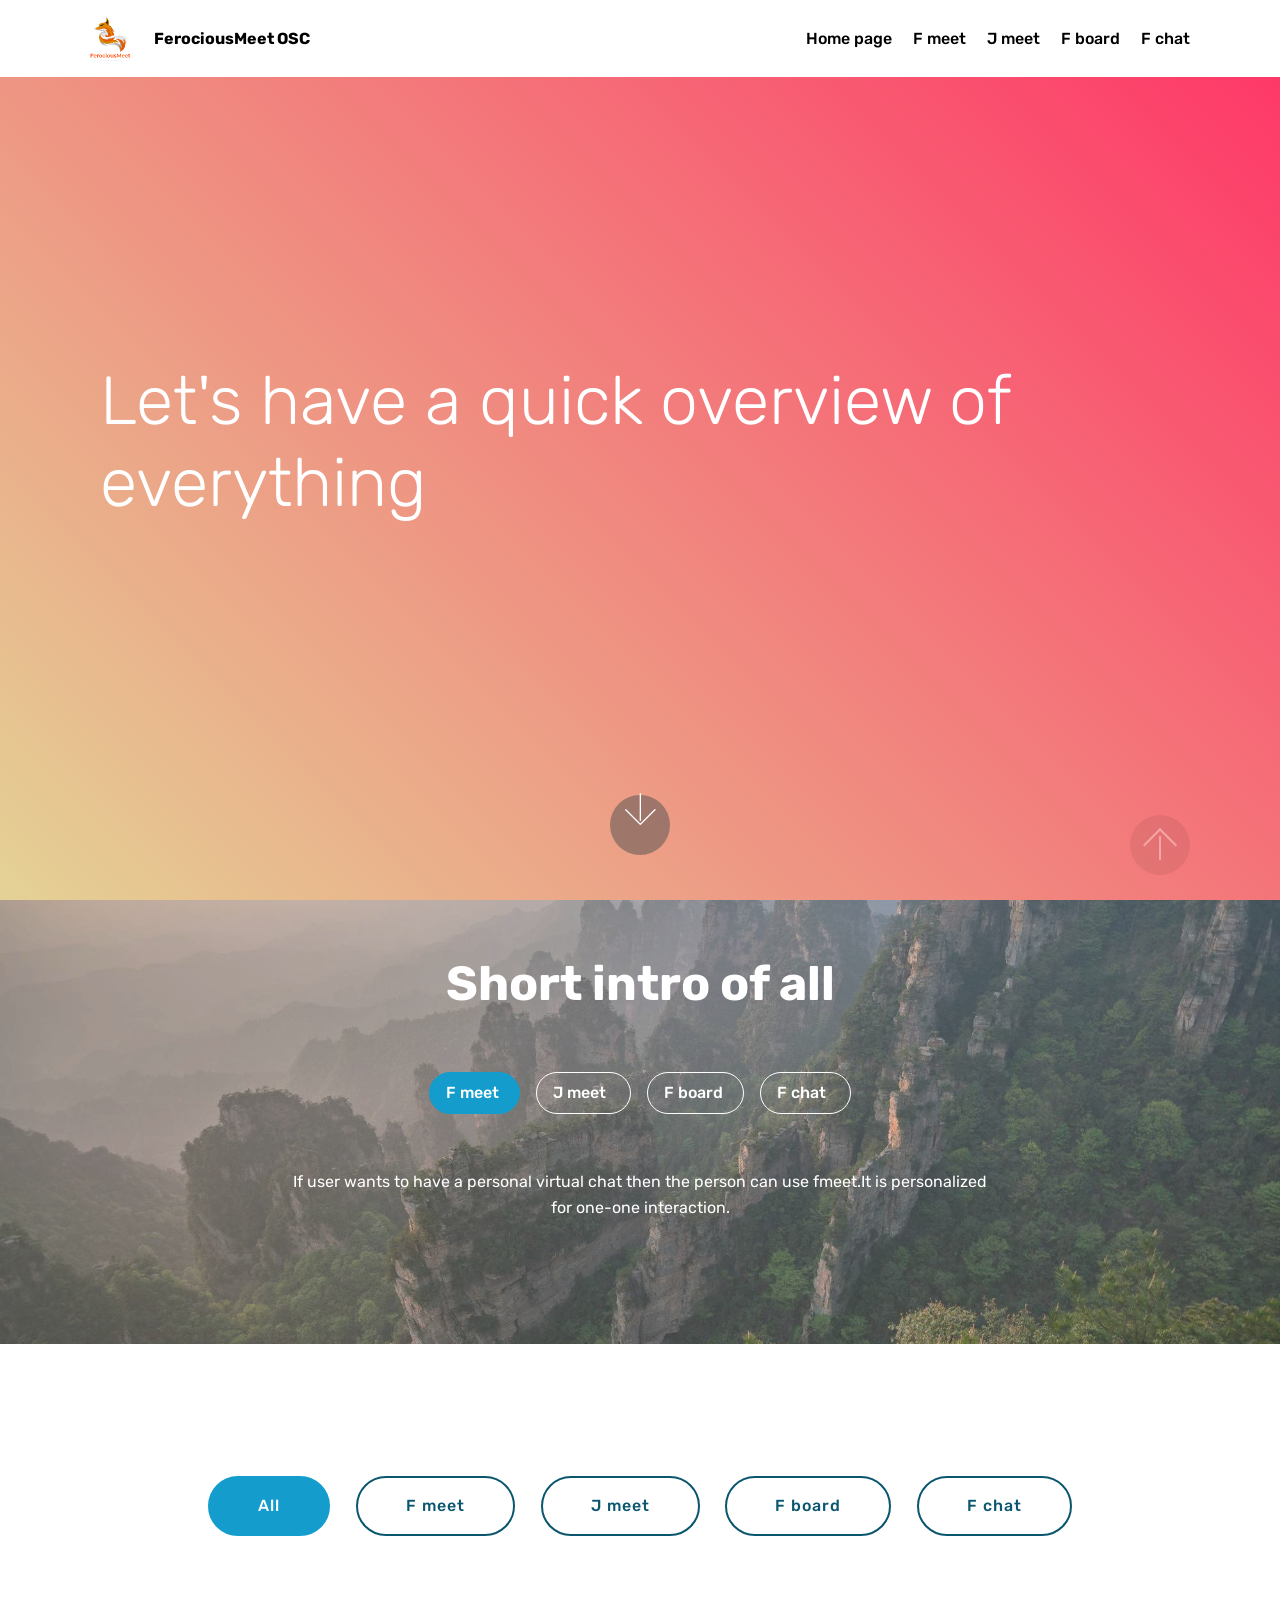
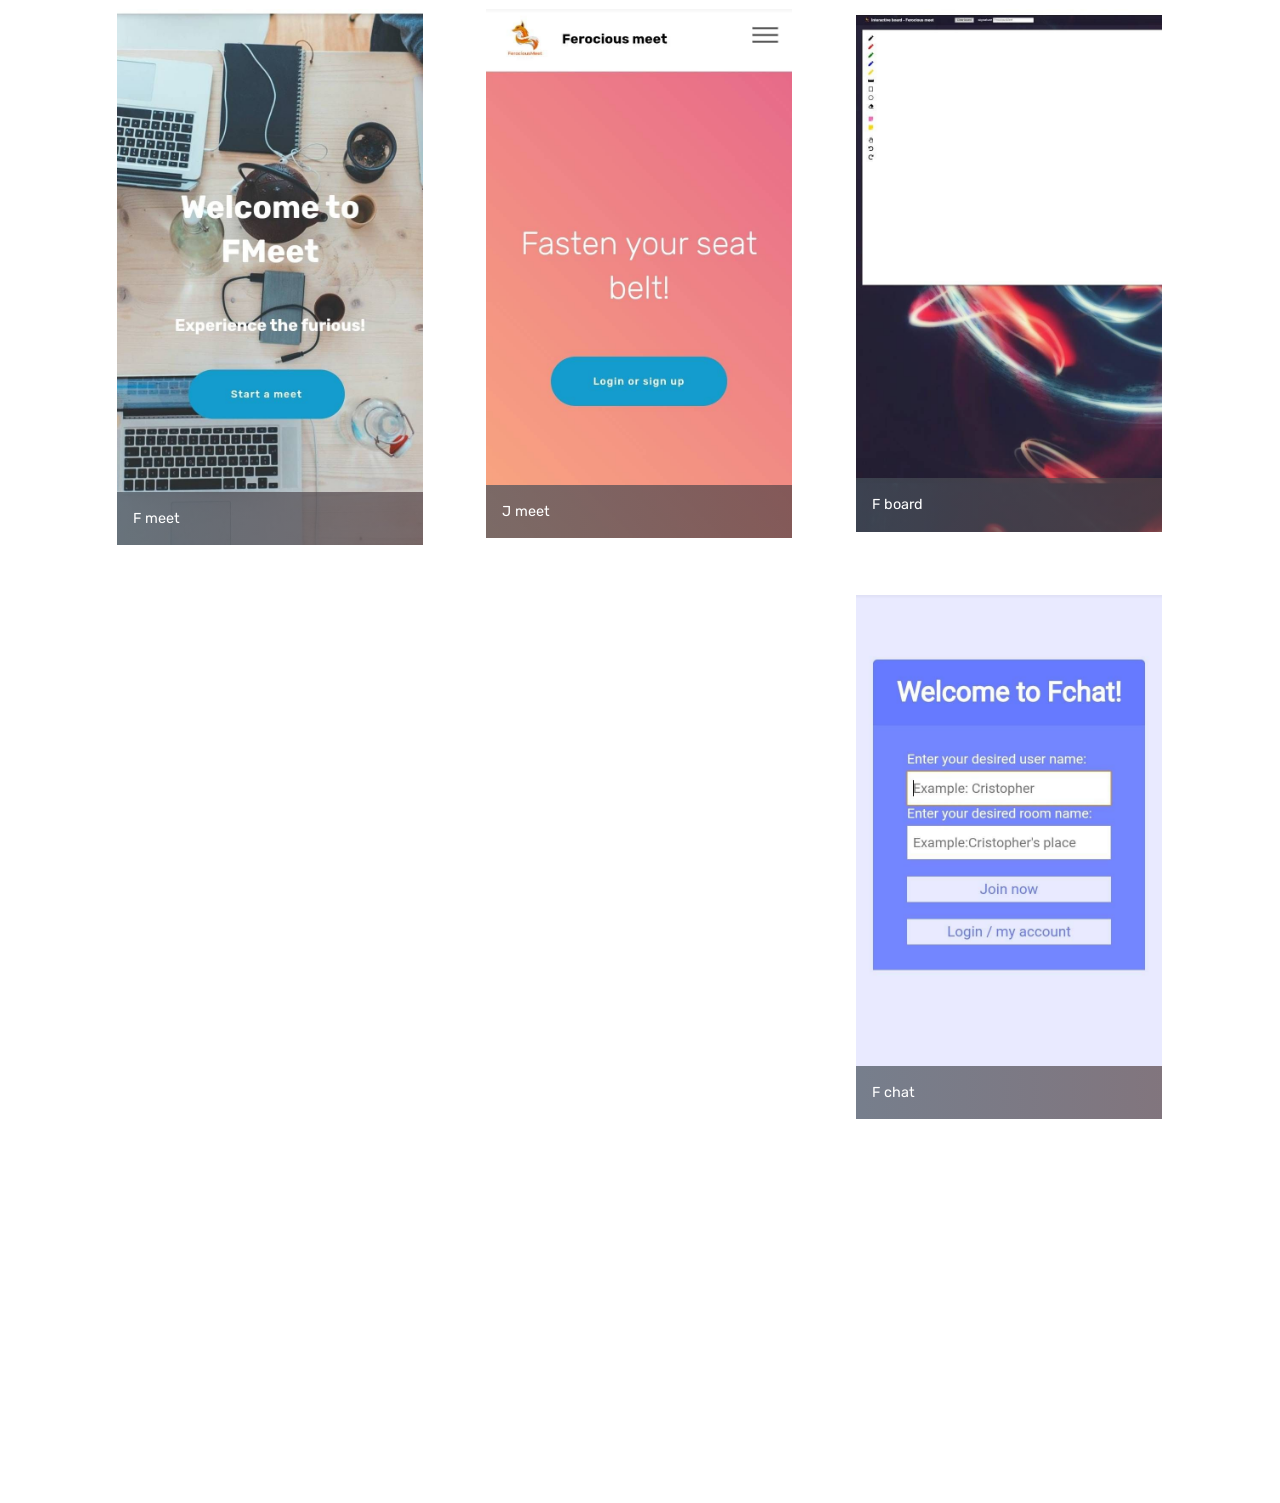
<file: index.html>
<!DOCTYPE html>
<html >
<head>
  <script type="text/javascript">
    (function(c,l,a,r,i,t,y){
        c[a]=c[a]||function(){(c[a].q=c[a].q||[]).push(arguments)};
        t=l.createElement(r);t.async=1;t.src="https://www.clarity.ms/tag/"+i;
        y=l.getElementsByTagName(r)[0];y.parentNode.insertBefore(t,y);
    })(window, document, "clarity", "script", "44clz7yxma");
</script>
  <!-- Primary Meta Tags -->
<title>Ferocious Meet OSC - Try now</title>
<meta name="title" content="Ferocious Meet OSC">
<meta name="description" content="FerociousMeet is a free virtual meeting platform for everyone , it has many features such as interactive board, chatting platform and many more come and explore our website now.">

<!-- Open Graph / Facebook -->
<meta property="og:type" content="website">
<meta property="og:url" content="https://www.ferociousmeet.ml/">
<meta property="og:title" content="Ferocious Meet OSC">
<meta property="og:description" content="FerociousMeet is a free virtual meeting platform for everyone , it has many features such as interactive board, chatting platform and many more come and explore our website now.">
<meta property="og:image" content="https://www.ferociousmeet.ml/assets/logo.png">

<!-- Twitter -->
<meta property="twitter:card" content="summary_large_image">
<meta property="twitter:url" content="https://www.ferociousmeet.ml/">
<meta property="twitter:title" content="Ferocious Meet OSC">
<meta property="twitter:description" content="FerociousMeet is a free virtual meeting platform for everyone , it has many features such as interactive board, chatting platform and many more come and explore our website now.">
<meta property="twitter:image" content="https://www.ferociousmeet.ml/assets/logo.png">

  <!-- Site made with Mobirise Website Builder v4.7.5, https://mobirise.com -->
  <meta charset="UTF-8">
  <meta http-equiv="X-UA-Compatible" content="IE=edge">
  <meta name="generator" content="Mobirise v4.7.5, mobirise.com">
  <meta name="viewport" content="width=device-width, initial-scale=1, minimum-scale=1">
  <link rel="shortcut icon" href="assets/images/logo4.png-128x128.png" type="image/x-icon">
  <link rel="stylesheet" href="assets/web/assets/mobirise-icons/mobirise-icons.css">
  <link rel="stylesheet" href="assets/tether/tether.min.css">
  <link rel="stylesheet" href="assets/bootstrap/css/bootstrap.min.css">
  <link rel="stylesheet" href="assets/bootstrap/css/bootstrap-grid.min.css">
  <link rel="stylesheet" href="assets/bootstrap/css/bootstrap-reboot.min.css">
  <link rel="stylesheet" href="assets/gdpr-plugin/gdpr-styles.css">
  <link rel="stylesheet" href="assets/dropdown/css/style.css">
  <link rel="stylesheet" href="assets/animatecss/animate.min.css">
  <link rel="stylesheet" href="assets/socicon/css/styles.css">
  <link rel="stylesheet" href="assets/theme/css/style.css">
  <link rel="stylesheet" href="assets/gallery/style.css">
  <link rel="stylesheet" href="assets/mobirise/css/mbr-additional.css" type="text/css">
  
  
  
</head>
<body>
  <section class="menu cid-sj4fg504VD" once="menu" id="menu2-8">

    

    <nav class="navbar navbar-expand beta-menu navbar-dropdown align-items-center navbar-toggleable-sm">
        <button class="navbar-toggler navbar-toggler-right" type="button" data-toggle="collapse" data-target="#navbarSupportedContent" aria-controls="navbarSupportedContent" aria-expanded="false" aria-label="Toggle navigation">
            <div class="hamburger">
                <span></span>
                <span></span>
                <span></span>
                <span></span>
            </div>
        </button>
        <div class="menu-logo">
            <div class="navbar-brand">
                <span class="navbar-logo">
                    <a href="https://www.ferociousmeet.ml">
                        <img src="assets/images/20201109-154525.png-110x112.png-122x122.png" alt="Ferocious Meet OSC" title="" style="height: 3.8rem;">
                    </a>
                </span>
                <span class="navbar-caption-wrap"><a class="navbar-caption text-black display-4" href="https://www.ferociousmeet.ml">FerociousMeet OSC</a></span>
            </div>
        </div>
        <div class="collapse navbar-collapse" id="navbarSupportedContent">
            <ul class="navbar-nav nav-dropdown nav-right" data-app-modern-menu="true"><li class="nav-item">
                    <a class="nav-link link text-black display-4" href="https://www.ferociousmeet.ml" target="_blank">Home page</a>
                </li>
                <li class="nav-item">
                    <a class="nav-link link text-black display-4" href="https://feromeet.ferociousmeet.ml" target="_blank">F meet<div><br></div></a>
                </li><li class="nav-item"><a class="nav-link link text-black display-4" href="https://j-meet.ferociousmeet.ml" target="_blank">J meet<div><br></div></a></li><li class="nav-item"><a class="nav-link link text-black display-4" href="https://fboard.ferociousmeet.ml" target="_blank">F board<br><div><br></div></a></li><li class="nav-item"><a class="nav-link link text-black display-4" href="https://fchat.ferociousmeet.ml">F chat</a></li></ul>
            
        </div>
    </nav>
</section>

<section class="engine"><a href="https://mobirise.me/g">how to build a site</a></section><section class="header11 cid-siMzzg8aWF mbr-fullscreen" id="header11-3">

    <!-- Block parameters controls (Blue "Gear" panel) -->
    
    <!-- End block parameters -->

    
    <div class="container align-left">
        <div class="media-container-column mbr-white col-md-12">
            <h3 class="mbr-section-subtitle py-3 mbr-fonts-style display-5"></h3>
            <h1 class="mbr-section-title py-3 mbr-fonts-style display-1">Let's have a quick overview of everything</h1>
            <p class="mbr-text py-3 mbr-fonts-style display-5"></p>
            
        </div>
    </div>

    <div class="mbr-arrow hidden-sm-down" aria-hidden="true">
        <a href="#next">
            <i class="mbri-down mbr-iconfont"></i>
        </a>
    </div>
</section>

<section class="tabs1 cid-siMAoyYU2i" id="tabs1-5">

    

    <div class="mbr-overlay" style="opacity: 0.2; background-color: rgb(255, 255, 255);">
    </div>
    <div class="container">
        <h2 class="mbr-white align-center pb-5 mbr-fonts-style mbr-bold display-2">Short intro of all</h2>
        <div class="media-container-row">
            <div class="col-12 col-md-8">
                <ul class="nav nav-tabs" role="tablist">
                    <li class="nav-item"><a class="nav-link mbr-fonts-style display-7" role="tab" data-toggle="tab" href="#tabs1-5_tab0" aria-selected="false">F meet&nbsp;</a></li>
                    <li class="nav-item"><a class="nav-link mbr-fonts-style show active display-7" role="tab" data-toggle="tab" href="#tabs1-5_tab1" aria-selected="true">J meet&nbsp;&nbsp;</a></li>
                    <li class="nav-item"><a class="nav-link mbr-fonts-style show active display-7" role="tab" data-toggle="tab" href="#tabs1-5_tab2" aria-selected="true">F board&nbsp;</a></li>
                    <li class="nav-item"><a class="nav-link mbr-fonts-style active show display-7" role="tab" data-toggle="tab" href="#tabs1-5_tab3" aria-selected="true">F chat&nbsp;&nbsp;</a></li>
                    
                    
                </ul>
                <div class="tab-content">
                    <div id="tab1" class="tab-pane in active" role="tabpanel">
                        <div class="row">
                            <div class="col-md-12">
                                <p class="mbr-text py-5 mbr-fonts-style display-7">If user wants to have a personal virtual chat then the person can use fmeet.It is personalized for one-one interaction.

                            </div>
                        </div>
                    </div>
                    <div id="tab2" class="tab-pane" role="tabpanel">
                        <div class="row">
                            <div class="col-md-12">
                                <p class="mbr-text py-5 mbr-fonts-style display-7">If the user wants to do a presentation or want to do a conference virtual meet then the user can prefer jmeet it is personalized for more than 2 people.
 
 

                            </div>
                        </div>
                    </div>
                    <div id="tab3" class="tab-pane" role="tabpanel">
                        <div class="row">
                            <div class="col-md-12">
                                <p class="mbr-text py-5 mbr-fonts-style display-7">Fboard is used to draw and write notes or show writings in ferociousmeet and is exclusive of usage and it is even used as a board to teach anything .

                            </div>
                        </div>
                    </div>
                    <div id="tab4" class="tab-pane" role="tabpanel">
                        <div class="row">
                            <div class="col-md-12">
                                <p class="mbr-text py-5 mbr-fonts-style display-7">Fchat is a web based messaging application in which we can do group chat or one-one chat .It is secured using TLS.
                            </div>
                        </div>
                    </div>
                    
                    
                </div>
            </div>
        </div>
    </div>
</section>

<section class="mbr-gallery mbr-slider-carousel cid-siMzYDDr32" id="gallery2-4">

    

    <div class="container">
        <div><!-- Filter --><div class="mbr-gallery-filter container gallery-filter-active"><ul buttons="0"><li class="mbr-gallery-filter-all"><a class="btn btn-md btn-primary-outline active display-7" href="">All</a></li></ul></div><!-- Gallery --><div class="mbr-gallery-row"><div class="mbr-gallery-layout-default"><div><div><div class="mbr-gallery-item mbr-gallery-item--p4" data-video-url="false" data-tags="F meet"><div href="#lb-gallery2-4" data-slide-to="0" data-toggle="modal"><img src="assets/images/img-20201213-195203.jpg-720x1262.jpg-720x1262.jpg" alt="Ferocious Meet OSC" title=""><span class="icon-focus"></span><span class="mbr-gallery-title mbr-fonts-style display-7">F meet</span></div></div><div class="mbr-gallery-item mbr-gallery-item--p4" data-video-url="false" data-tags="J meet"><div href="#lb-gallery2-4" data-slide-to="1" data-toggle="modal"><img src="assets/images/img-20201213-203503.jpg-718x1242.jpg-718x1242.jpg" alt="Ferocious Meet OSC" title=""><span class="icon-focus"></span><span class="mbr-gallery-title mbr-fonts-style display-7">J meet</span></div></div><div class="mbr-gallery-item mbr-gallery-item--p4" data-video-url="false" data-tags="F board"><div href="#lb-gallery2-4" data-slide-to="2" data-toggle="modal"><img src="assets/images/img-20201212-170020.jpg-720x1230.jpg-720x1230.jpg" alt="Ferocious Meet OSC" title=""><span class="icon-focus"></span><span class="mbr-gallery-title mbr-fonts-style display-7">F board</span></div></div><div class="mbr-gallery-item mbr-gallery-item--p4" data-video-url="false" data-tags="F chat"><div href="#lb-gallery2-4" data-slide-to="3" data-toggle="modal"><img src="assets/images/img-20201212-170727.jpg-720x1234.jpg-720x1234.jpg" alt="Ferocious Meet OSC" title=""><span class="icon-focus"></span><span class="mbr-gallery-title mbr-fonts-style display-7">F chat</span></div></div></div></div><div class="clearfix"></div></div></div><!-- Lightbox --><div data-app-prevent-settings="" class="mbr-slider modal fade carousel slide" tabindex="-1" data-keyboard="true" data-interval="false" id="lb-gallery2-4"><div class="modal-dialog"><div class="modal-content"><div class="modal-body"><ol class="carousel-indicators"><li data-app-prevent-settings="" data-target="#lb-gallery2-4" data-slide-to="0"></li><li data-app-prevent-settings="" data-target="#lb-gallery2-4" data-slide-to="1"></li><li data-app-prevent-settings="" data-target="#lb-gallery2-4" data-slide-to="2"></li><li data-app-prevent-settings="" data-target="#lb-gallery2-4" class=" active" data-slide-to="3"></li></ol><div class="carousel-inner"><div class="carousel-item"><img src="assets/images/img-20201213-195203.jpg-720x1262.jpg" alt="Ferocious Meet OSC" title=""></div><div class="carousel-item"><img src="assets/images/img-20201213-203503.jpg-718x1242.jpg" alt="Ferocious Meet OSC" title=""></div><div class="carousel-item"><img src="assets/images/img-20201212-170020.jpg-720x1230.jpg" alt="Ferocious Meet OSC" title=""></div><div class="carousel-item active"><img src="assets/images/img-20201212-170727.jpg-720x1234.jpg" alt="Ferocious Meet OSC" title=""></div></div><a class="carousel-control carousel-control-prev" role="button" data-slide="prev" href="#lb-gallery2-4"><span class="mbri-left mbr-iconfont" aria-hidden="true"></span><span class="sr-only">Previous</span></a><a class="carousel-control carousel-control-next" role="button" data-slide="next" href="#lb-gallery2-4"><span class="mbri-right mbr-iconfont" aria-hidden="true"></span><span class="sr-only">Next</span></a><a class="close" href="#" role="button" data-dismiss="modal"><span class="sr-only">Close</span></a></div></div></div></div></div>
    </div>

</section>


<section class="cid-sj4ehlCa2T mbr-reveal" id="footer5-7">

    

    

    <div class="container">
        <div class="media-container-row">
            <div class="col-md-3">
                <div class="media-wrap">
                    <a href="https://www.ferociousmeet.ml">
                       <img src="assets/images/20201109-154525.png-110x112.png-192x192.png" alt="Ferocious Meet OSC" title="">
                    </a>
                </div>
            </div>
            <div class="col-md-9">
                <p class="mbr-text align-right links mbr-fonts-style display-7"></p>
            </div>
        </div>
        <div class="footer-lower">
            <div class="media-container-row">
                <div class="col-md-12">
                    <hr>
                </div>
            </div>
            <div class="media-container-row mbr-white">
                <div class="col-md-6 copyright">
                    <p class="mbr-text mbr-fonts-style display-7">
                        © Copyright 2020 Ferocious Meet - All Rights Reserved
                    </p>
                </div>
                <div class="col-md-6">
                    
                </div>
            </div>
        </div>
    </div>
</section>


  <script src="assets/web/assets/jquery/jquery.min.js"></script>
  <script src="assets/popper/popper.min.js"></script>
  <script src="assets/tether/tether.min.js"></script>
  <script src="assets/bootstrap/js/bootstrap.min.js"></script>
  <script src="assets/smoothscroll/smooth-scroll.js"></script>
  <script src="assets/dropdown/js/script.min.js"></script>
  <script src="assets/touchswipe/jquery.touch-swipe.min.js"></script>
  <script src="assets/viewportchecker/jquery.viewportchecker.js"></script>
  <script src="assets/mbr-tabs/mbr-tabs.js"></script>
  <script src="assets/masonry/masonry.pkgd.min.js"></script>
  <script src="assets/imagesloaded/imagesloaded.pkgd.min.js"></script>
  <script src="assets/bootstrapcarouselswipe/bootstrap-carousel-swipe.js"></script>
  <script src="assets/vimeoplayer/jquery.mb.vimeo_player.js"></script>
  <script src="assets/theme/js/script.js"></script>
  <script src="assets/gallery/player.min.js"></script>
  <script src="assets/gallery/script.js"></script>
  <script src="assets/slidervideo/script.js"></script>
  
  
 <div id="scrollToTop" class="scrollToTop mbr-arrow-up"><a style="text-align: center;"><i></i></a></div>
    <input name="animation" type="hidden">
  </body>
</html>
</file>
<file: assets/web/assets/mobirise-icons/mobirise-icons.css>
@font-face {
  font-family: 'MobiriseIcons';
  src:  url('mobirise-icons.eot?spat4u');
  src:  url('mobirise-icons.eot?spat4u#iefix') format('embedded-opentype'),
    url('mobirise-icons.ttf?spat4u') format('truetype'),
    url('mobirise-icons.woff?spat4u') format('woff'),
    url('mobirise-icons.svg?spat4u#MobiriseIcons') format('svg');
  font-weight: normal;
  font-style: normal;
}

[class^="mbri-"], [class*=" mbri-"] {
  /* use !important to prevent issues with browser extensions that change fonts */
  font-family: MobiriseIcons !important;
  speak: none;
  font-style: normal;
  font-weight: normal;
  font-variant: normal;
  text-transform: none;
  line-height: 1;

  /* Better Font Rendering =========== */
  -webkit-font-smoothing: antialiased;
  -moz-osx-font-smoothing: grayscale;
}

.mbri-add-submenu:before {
  content: "\e900";
}
.mbri-alert:before {
  content: "\e901";
}
.mbri-align-center:before {
  content: "\e902";
}
.mbri-align-justify:before {
  content: "\e903";
}
.mbri-align-left:before {
  content: "\e904";
}
.mbri-align-right:before {
  content: "\e905";
}
.mbri-android:before {
  content: "\e906";
}
.mbri-apple:before {
  content: "\e907";
}
.mbri-arrow-down:before {
  content: "\e908";
}
.mbri-arrow-next:before {
  content: "\e909";
}
.mbri-arrow-prev:before {
  content: "\e90a";
}
.mbri-arrow-up:before {
  content: "\e90b";
}
.mbri-bold:before {
  content: "\e90c";
}
.mbri-bookmark:before {
  content: "\e90d";
}
.mbri-bootstrap:before {
  content: "\e90e";
}
.mbri-briefcase:before {
  content: "\e90f";
}
.mbri-browse:before {
  content: "\e910";
}
.mbri-bulleted-list:before {
  content: "\e911";
}
.mbri-calendar:before {
  content: "\e912";
}
.mbri-camera:before {
  content: "\e913";
}
.mbri-cart-add:before {
  content: "\e914";
}
.mbri-cart-full:before {
  content: "\e915";
}
.mbri-cash:before {
  content: "\e916";
}
.mbri-change-style:before {
  content: "\e917";
}
.mbri-chat:before {
  content: "\e918";
}
.mbri-clock:before {
  content: "\e919";
}
.mbri-close:before {
  content: "\e91a";
}
.mbri-cloud:before {
  content: "\e91b";
}
.mbri-code:before {
  content: "\e91c";
}
.mbri-contact-form:before {
  content: "\e91d";
}
.mbri-credit-card:before {
  content: "\e91e";
}
.mbri-cursor-click:before {
  content: "\e91f";
}
.mbri-cust-feedback:before {
  content: "\e920";
}
.mbri-database:before {
  content: "\e921";
}
.mbri-delivery:before {
  content: "\e922";
}
.mbri-desktop:before {
  content: "\e923";
}
.mbri-devices:before {
  content: "\e924";
}
.mbri-down:before {
  content: "\e925";
}
.mbri-download:before {
  content: "\e989";
}
.mbri-drag-n-drop:before {
  content: "\e927";
}
.mbri-drag-n-drop2:before {
  content: "\e928";
}
.mbri-edit:before {
  content: "\e929";
}
.mbri-edit2:before {
  content: "\e92a";
}
.mbri-error:before {
  content: "\e92b";
}
.mbri-extension:before {
  content: "\e92c";
}
.mbri-features:before {
  content: "\e92d";
}
.mbri-file:before {
  content: "\e92e";
}
.mbri-flag:before {
  content: "\e92f";
}
.mbri-folder:before {
  content: "\e930";
}
.mbri-gift:before {
  content: "\e931";
}
.mbri-github:before {
  content: "\e932";
}
.mbri-globe:before {
  content: "\e933";
}
.mbri-globe-2:before {
  content: "\e934";
}
.mbri-growing-chart:before {
  content: "\e935";
}
.mbri-hearth:before {
  content: "\e936";
}
.mbri-help:before {
  content: "\e937";
}
.mbri-home:before {
  content: "\e938";
}
.mbri-hot-cup:before {
  content: "\e939";
}
.mbri-idea:before {
  content: "\e93a";
}
.mbri-image-gallery:before {
  content: "\e93b";
}
.mbri-image-slider:before {
  content: "\e93c";
}
.mbri-info:before {
  content: "\e93d";
}
.mbri-italic:before {
  content: "\e93e";
}
.mbri-key:before {
  content: "\e93f";
}
.mbri-laptop:before {
  content: "\e940";
}
.mbri-layers:before {
  content: "\e941";
}
.mbri-left-right:before {
  content: "\e942";
}
.mbri-left:before {
  content: "\e943";
}
.mbri-letter:before {
  content: "\e944";
}
.mbri-like:before {
  content: "\e945";
}
.mbri-link:before {
  content: "\e946";
}
.mbri-lock:before {
  content: "\e947";
}
.mbri-login:before {
  content: "\e948";
}
.mbri-logout:before {
  content: "\e949";
}
.mbri-magic-stick:before {
  content: "\e94a";
}
.mbri-map-pin:before {
  content: "\e94b";
}
.mbri-menu:before {
  content: "\e94c";
}
.mbri-mobile:before {
  content: "\e94d";
}
.mbri-mobile2:before {
  content: "\e94e";
}
.mbri-mobirise:before {
  content: "\e94f";
}
.mbri-more-horizontal:before {
  content: "\e950";
}
.mbri-more-vertical:before {
  content: "\e951";
}
.mbri-music:before {
  content: "\e952";
}
.mbri-new-file:before {
  content: "\e953";
}
.mbri-numbered-list:before {
  content: "\e954";
}
.mbri-opened-folder:before {
  content: "\e955";
}
.mbri-pages:before {
  content: "\e956";
}
.mbri-paper-plane:before {
  content: "\e957";
}
.mbri-paperclip:before {
  content: "\e958";
}
.mbri-photo:before {
  content: "\e959";
}
.mbri-photos:before {
  content: "\e95a";
}
.mbri-pin:before {
  content: "\e95b";
}
.mbri-play:before {
  content: "\e95c";
}
.mbri-plus:before {
  content: "\e95d";
}
.mbri-preview:before {
  content: "\e95e";
}
.mbri-print:before {
  content: "\e95f";
}
.mbri-protect:before {
  content: "\e960";
}
.mbri-question:before {
  content: "\e961";
}
.mbri-quote-left:before {
  content: "\e962";
}
.mbri-quote-right:before {
  content: "\e963";
}
.mbri-refresh:before {
  content: "\e964";
}
.mbri-responsive:before {
  content: "\e965";
}
.mbri-right:before {
  content: "\e966";
}
.mbri-rocket:before {
  content: "\e967";
}
.mbri-sad-face:before {
  content: "\e968";
}
.mbri-sale:before {
  content: "\e969";
}
.mbri-save:before {
  content: "\e96a";
}
.mbri-search:before {
  content: "\e96b";
}
.mbri-setting:before {
  content: "\e96c";
}
.mbri-setting2:before {
  content: "\e96d";
}
.mbri-setting3:before {
  content: "\e96e";
}
.mbri-share:before {
  content: "\e96f";
}
.mbri-shopping-bag:before {
  content: "\e970";
}
.mbri-shopping-basket:before {
  content: "\e971";
}
.mbri-shopping-cart:before {
  content: "\e972";
}
.mbri-sites:before {
  content: "\e973";
}
.mbri-smile-face:before {
  content: "\e974";
}
.mbri-speed:before {
  content: "\e975";
}
.mbri-star:before {
  content: "\e976";
}
.mbri-success:before {
  content: "\e977";
}
.mbri-sun:before {
  content: "\e978";
}
.mbri-sun2:before {
  content: "\e979";
}
.mbri-tablet:before {
  content: "\e97a";
}
.mbri-tablet-vertical:before {
  content: "\e97b";
}
.mbri-target:before {
  content: "\e97c";
}
.mbri-timer:before {
  content: "\e97d";
}
.mbri-to-ftp:before {
  content: "\e97e";
}
.mbri-to-local-drive:before {
  content: "\e97f";
}
.mbri-touch-swipe:before {
  content: "\e980";
}
.mbri-touch:before {
  content: "\e981";
}
.mbri-trash:before {
  content: "\e982";
}
.mbri-underline:before {
  content: "\e983";
}
.mbri-unlink:before {
  content: "\e984";
}
.mbri-unlock:before {
  content: "\e985";
}
.mbri-up-down:before {
  content: "\e986";
}
.mbri-up:before {
  content: "\e987";
}
.mbri-update:before {
  content: "\e988";
}
.mbri-upload:before {
 content: "\e926"; 
}
.mbri-user:before {
  content: "\e98a";
}
.mbri-user2:before {
  content: "\e98b";
}
.mbri-users:before {
  content: "\e98c";
}
.mbri-video:before {
  content: "\e98d";
}
.mbri-video-play:before {
  content: "\e98e";
}
.mbri-watch:before {
  content: "\e98f";
}
.mbri-website-theme:before {
  content: "\e990";
}
.mbri-wifi:before {
  content: "\e991";
}
.mbri-windows:before {
  content: "\e992";
}
.mbri-zoom-out:before {
  content: "\e993";
}
.mbri-redo:before {
  content: "\e994";
}
.mbri-undo:before {
  content: "\e995";
}
</file>
<file: assets/gdpr-plugin/gdpr-styles.css>
.gdpr-block {
    padding: 10px;
    font-size: 14px;
    display: block;
    width: 100%;
    text-align: center;
}
.gdpr-block.covert {
	display: none;
}
.textGDPR {
    position: relative;
}
.gdpr-block label span.textGDPR input[name='gdpr']{
    width: 15px;
    height: 15px;
    margin: 0;
    position: absolute;
    top: 2px;
    left: -20px;
}
.gdpr-block label {
    color: #a7a7a7;
    vertical-align: middle;
    user-select: none;
    margin-bottom: 0;
}
</file>
<file: assets/dropdown/css/style.css>
.navbar-dropdown {
  left: 0;
  padding: 0;
  position: absolute;
  right: 0;
  top: 0;
  transition: all 0.45s ease;
  z-index: 1030;
  background: #282828; }
  .navbar-dropdown .navbar-logo {
    margin-right: 0.8rem;
    transition: margin 0.3s ease-in-out;
    vertical-align: middle; }
    .navbar-dropdown .navbar-logo img {
      height: 3.125rem;
      transition: all 0.3s ease-in-out; }
    .navbar-dropdown .navbar-logo.mbr-iconfont {
      font-size: 3.125rem;
      line-height: 3.125rem; }
  .navbar-dropdown .navbar-caption {
    font-weight: 700;
    white-space: normal;
    vertical-align: -4px;
    line-height: 3.125rem !important; }
    .navbar-dropdown .navbar-caption, .navbar-dropdown .navbar-caption:hover {
      color: inherit;
      text-decoration: none; }
  .navbar-dropdown .mbr-iconfont + .navbar-caption {
    vertical-align: -1px; }
  .navbar-dropdown.navbar-fixed-top {
    position: fixed; }
  .navbar-dropdown .navbar-brand span {
    vertical-align: -4px; }
  .navbar-dropdown.bg-color.transparent {
    background: none; }
  .navbar-dropdown.navbar-short .navbar-brand {
    padding: 0.625rem 0; }
    .navbar-dropdown.navbar-short .navbar-brand span {
      vertical-align: -1px; }
  .navbar-dropdown.navbar-short .navbar-caption {
    line-height: 2.375rem !important;
    vertical-align: -2px; }
  .navbar-dropdown.navbar-short .navbar-logo {
    margin-right: 0.5rem; }
    .navbar-dropdown.navbar-short .navbar-logo img {
      height: 2.375rem; }
    .navbar-dropdown.navbar-short .navbar-logo.mbr-iconfont {
      font-size: 2.375rem;
      line-height: 2.375rem; }
  .navbar-dropdown.navbar-short .mbr-table-cell {
    height: 3.625rem; }
  .navbar-dropdown .navbar-close {
    left: 0.6875rem;
    position: fixed;
    top: 0.75rem;
    z-index: 1000; }
  .navbar-dropdown .hamburger-icon {
    content: "";
    display: inline-block;
    vertical-align: middle;
    width: 16px;
    -webkit-box-shadow: 0 -6px 0 1px #282828,0 0 0 1px #282828,0 6px 0 1px #282828;
    -moz-box-shadow: 0 -6px 0 1px #282828,0 0 0 1px #282828,0 6px 0 1px #282828;
    box-shadow: 0 -6px 0 1px #282828,0 0 0 1px #282828,0 6px 0 1px #282828; }

.dropdown-menu .dropdown-toggle[data-toggle="dropdown-submenu"]::after {
  border-bottom: 0.35em solid transparent;
  border-left: 0.35em solid;
  border-right: 0;
  border-top: 0.35em solid transparent;
  margin-left: 0.3rem; }

.dropdown-menu .dropdown-item:focus {
  outline: 0; }

.nav-dropdown {
  font-size: 0.75rem;
  font-weight: 500;
  height: auto !important; }
  .nav-dropdown .nav-btn {
    padding-left: 1rem; }
  .nav-dropdown .link {
    margin: .667em 1.667em;
    font-weight: 500;
    padding: 0;
    transition: color .2s ease-in-out; }
    .nav-dropdown .link.dropdown-toggle {
      margin-right: 2.583em; }
      .nav-dropdown .link.dropdown-toggle::after {
        margin-left: .25rem;
        border-top: 0.35em solid;
        border-right: 0.35em solid transparent;
        border-left: 0.35em solid transparent;
        border-bottom: 0; }
      .nav-dropdown .link.dropdown-toggle[aria-expanded="true"] {
        margin: 0;
        padding: 0.667em 3.263em  0.667em 1.667em; }
  .nav-dropdown .link::after,
  .nav-dropdown .dropdown-item::after {
    color: inherit; }
  .nav-dropdown .btn {
    font-size: 0.75rem;
    font-weight: 700;
    letter-spacing: 0;
    margin-bottom: 0;
    padding-left: 1.25rem;
    padding-right: 1.25rem; }
  .nav-dropdown .dropdown-menu {
    border-radius: 0;
    border: 0;
    left: 0;
    margin: 0;
    padding-bottom: 1.25rem;
    padding-top: 1.25rem;
    position: relative; }
  .nav-dropdown .dropdown-submenu {
    margin-left: 0.125rem;
    top: 0; }
  .nav-dropdown .dropdown-item {
    font-weight: 500;
    line-height: 2;
    padding: 0.3846em 4.615em 0.3846em 1.5385em;
    position: relative;
    transition: color .2s ease-in-out, background-color .2s ease-in-out; }
    .nav-dropdown .dropdown-item::after {
      margin-top: -0.3077em;
      position: absolute;
      right: 1.1538em;
      top: 50%; }
    .nav-dropdown .dropdown-item:focus, .nav-dropdown .dropdown-item:hover {
      background: none; }

@media (max-width: 767px) {
  .nav-dropdown.navbar-toggleable-sm {
    bottom: 0;
    display: none;
    left: 0;
    overflow-x: hidden;
    position: fixed;
    top: 0;
    transform: translateX(-100%);
    -ms-transform: translateX(-100%);
    -webkit-transform: translateX(-100%);
    width: 18.75rem;
    z-index: 999; } }
.nav-dropdown.navbar-toggleable-xl {
  bottom: 0;
  display: none;
  left: 0;
  overflow-x: hidden;
  position: fixed;
  top: 0;
  transform: translateX(-100%);
  -ms-transform: translateX(-100%);
  -webkit-transform: translateX(-100%);
  width: 18.75rem;
  z-index: 999; }

.nav-dropdown-sm {
  display: block !important;
  overflow-x: hidden;
  overflow: auto;
  padding-top: 3.875rem; }
  .nav-dropdown-sm::after {
    content: "";
    display: block;
    height: 3rem;
    width: 100%; }
  .nav-dropdown-sm.collapse.in ~ .navbar-close {
    display: block !important; }
  .nav-dropdown-sm.collapsing, .nav-dropdown-sm.collapse.in {
    transform: translateX(0);
    -ms-transform: translateX(0);
    -webkit-transform: translateX(0);
    transition: all 0.25s ease-out;
    -webkit-transition: all 0.25s ease-out;
    background: #282828; }
  .nav-dropdown-sm.collapsing[aria-expanded="false"] {
    transform: translateX(-100%);
    -ms-transform: translateX(-100%);
    -webkit-transform: translateX(-100%); }
  .nav-dropdown-sm .nav-item {
    display: block;
    margin-left: 0 !important;
    padding-left: 0; }
  .nav-dropdown-sm .link,
  .nav-dropdown-sm .dropdown-item {
    border-top: 1px dotted rgba(255, 255, 255, 0.1);
    font-size: 0.8125rem;
    line-height: 1.6;
    margin: 0 !important;
    padding: 0.875rem 2.4rem 0.875rem 1.5625rem !important;
    position: relative;
    white-space: normal; }
    .nav-dropdown-sm .link:focus, .nav-dropdown-sm .link:hover,
    .nav-dropdown-sm .dropdown-item:focus,
    .nav-dropdown-sm .dropdown-item:hover {
      background: rgba(0, 0, 0, 0.2) !important;
      color: #c0a375; }
  .nav-dropdown-sm .nav-btn {
    position: relative;
    padding: 1.5625rem 1.5625rem 0 1.5625rem; }
    .nav-dropdown-sm .nav-btn::before {
      border-top: 1px dotted rgba(255, 255, 255, 0.1);
      content: "";
      left: 0;
      position: absolute;
      top: 0;
      width: 100%; }
    .nav-dropdown-sm .nav-btn + .nav-btn {
      padding-top: 0.625rem; }
      .nav-dropdown-sm .nav-btn + .nav-btn::before {
        display: none; }
  .nav-dropdown-sm .btn {
    padding: 0.625rem 0; }
  .nav-dropdown-sm .dropdown-toggle[data-toggle="dropdown-submenu"]::after {
    margin-left: .25rem;
    border-top: 0.35em solid;
    border-right: 0.35em solid transparent;
    border-left: 0.35em solid transparent;
    border-bottom: 0; }
  .nav-dropdown-sm .dropdown-toggle[data-toggle="dropdown-submenu"][aria-expanded="true"]::after {
    border-top: 0;
    border-right: 0.35em solid transparent;
    border-left: 0.35em solid transparent;
    border-bottom: 0.35em solid; }
  .nav-dropdown-sm .dropdown-menu {
    margin: 0;
    padding: 0;
    position: relative;
    top: 0;
    left: 0;
    width: 100%;
    border: 0;
    float: none;
    border-radius: 0;
    background: none; }
  .nav-dropdown-sm .dropdown-submenu {
    left: 100%;
    margin-left: 0.125rem;
    margin-top: -1.25rem;
    top: 0; }

.navbar-toggleable-sm .nav-dropdown .dropdown-menu {
  position: absolute; }

.navbar-toggleable-sm .nav-dropdown .dropdown-submenu {
  left: 100%;
  margin-left: 0.125rem;
  margin-top: -1.25rem;
  top: 0; }

.navbar-toggleable-sm.opened .nav-dropdown .dropdown-menu {
  position: relative; }

.navbar-toggleable-sm.opened .nav-dropdown .dropdown-submenu {
  left: 0;
  margin-left: 00rem;
  margin-top: 0rem;
  top: 0; }

.is-builder .nav-dropdown.collapsing {
  transition: none !important; }

/*# sourceMappingURL=style.css.map */
</file>
<file: assets/socicon/css/styles.css>
@charset "UTF-8";

@font-face {
  font-family: "socicon";
  src:url("../fonts/socicon.eot");
  src:url("../fonts/socicon.eot?#iefix") format("embedded-opentype"),
    url("../fonts/socicon.woff") format("woff"),
    url("../fonts/socicon.ttf") format("truetype"),
    url("../fonts/socicon.svg#socicon") format("svg");
  font-weight: normal;
  font-style: normal;

}

[data-icon]:before {
  font-family: "socicon" !important;
  content: attr(data-icon);
  font-style: normal !important;
  font-weight: normal !important;
  font-variant: normal !important;
  text-transform: none !important;
  speak: none;
  line-height: 1;
  -webkit-font-smoothing: antialiased;
  -moz-osx-font-smoothing: grayscale;
}

[class^="socicon-"]:before,
[class*=" socicon-"]:before {
  font-family: "socicon" !important;
  font-style: normal !important;
  font-weight: normal !important;
  font-variant: normal !important;
  text-transform: none !important;
  speak: none;
  line-height: 1;
  -webkit-font-smoothing: antialiased;
  -moz-osx-font-smoothing: grayscale;
}

.socicon-modelmayhem:before {
  content: "\e000";
}
.socicon-mixcloud:before {
  content: "\e001";
}
.socicon-drupal:before {
  content: "\e002";
}
.socicon-swarm:before {
  content: "\e003";
}
.socicon-istock:before {
  content: "\e004";
}
.socicon-yammer:before {
  content: "\e005";
}
.socicon-ello:before {
  content: "\e006";
}
.socicon-stackoverflow:before {
  content: "\e007";
}
.socicon-persona:before {
  content: "\e008";
}
.socicon-triplej:before {
  content: "\e009";
}
.socicon-houzz:before {
  content: "\e00a";
}
.socicon-rss:before {
  content: "\e00b";
}
.socicon-paypal:before {
  content: "\e00c";
}
.socicon-odnoklassniki:before {
  content: "\e00d";
}
.socicon-airbnb:before {
  content: "\e00e";
}
.socicon-periscope:before {
  content: "\e00f";
}
.socicon-outlook:before {
  content: "\e010";
}
.socicon-coderwall:before {
  content: "\e011";
}
.socicon-tripadvisor:before {
  content: "\e012";
}
.socicon-appnet:before {
  content: "\e013";
}
.socicon-goodreads:before {
  content: "\e014";
}
.socicon-tripit:before {
  content: "\e015";
}
.socicon-lanyrd:before {
  content: "\e016";
}
.socicon-slideshare:before {
  content: "\e017";
}
.socicon-buffer:before {
  content: "\e018";
}
.socicon-disqus:before {
  content: "\e019";
}
.socicon-vkontakte:before {
  content: "\e01a";
}
.socicon-whatsapp:before {
  content: "\e01b";
}
.socicon-patreon:before {
  content: "\e01c";
}
.socicon-storehouse:before {
  content: "\e01d";
}
.socicon-pocket:before {
  content: "\e01e";
}
.socicon-mail:before {
  content: "\e01f";
}
.socicon-blogger:before {
  content: "\e020";
}
.socicon-technorati:before {
  content: "\e021";
}
.socicon-reddit:before {
  content: "\e022";
}
.socicon-dribbble:before {
  content: "\e023";
}
.socicon-stumbleupon:before {
  content: "\e024";
}
.socicon-digg:before {
  content: "\e025";
}
.socicon-envato:before {
  content: "\e026";
}
.socicon-behance:before {
  content: "\e027";
}
.socicon-delicious:before {
  content: "\e028";
}
.socicon-deviantart:before {
  content: "\e029";
}
.socicon-forrst:before {
  content: "\e02a";
}
.socicon-play:before {
  content: "\e02b";
}
.socicon-zerply:before {
  content: "\e02c";
}
.socicon-wikipedia:before {
  content: "\e02d";
}
.socicon-apple:before {
  content: "\e02e";
}
.socicon-flattr:before {
  content: "\e02f";
}
.socicon-github:before {
  content: "\e030";
}
.socicon-renren:before {
  content: "\e031";
}
.socicon-friendfeed:before {
  content: "\e032";
}
.socicon-newsvine:before {
  content: "\e033";
}
.socicon-identica:before {
  content: "\e034";
}
.socicon-bebo:before {
  content: "\e035";
}
.socicon-zynga:before {
  content: "\e036";
}
.socicon-steam:before {
  content: "\e037";
}
.socicon-xbox:before {
  content: "\e038";
}
.socicon-windows:before {
  content: "\e039";
}
.socicon-qq:before {
  content: "\e03a";
}
.socicon-douban:before {
  content: "\e03b";
}
.socicon-meetup:before {
  content: "\e03c";
}
.socicon-playstation:before {
  content: "\e03d";
}
.socicon-android:before {
  content: "\e03e";
}
.socicon-snapchat:before {
  content: "\e03f";
}
.socicon-twitter:before {
  content: "\e040";
}
.socicon-facebook:before {
  content: "\e041";
}
.socicon-googleplus:before {
  content: "\e042";
}
.socicon-pinterest:before {
  content: "\e043";
}
.socicon-foursquare:before {
  content: "\e044";
}
.socicon-yahoo:before {
  content: "\e045";
}
.socicon-skype:before {
  content: "\e046";
}
.socicon-yelp:before {
  content: "\e047";
}
.socicon-feedburner:before {
  content: "\e048";
}
.socicon-linkedin:before {
  content: "\e049";
}
.socicon-viadeo:before {
  content: "\e04a";
}
.socicon-xing:before {
  content: "\e04b";
}
.socicon-myspace:before {
  content: "\e04c";
}
.socicon-soundcloud:before {
  content: "\e04d";
}
.socicon-spotify:before {
  content: "\e04e";
}
.socicon-grooveshark:before {
  content: "\e04f";
}
.socicon-lastfm:before {
  content: "\e050";
}
.socicon-youtube:before {
  content: "\e051";
}
.socicon-vimeo:before {
  content: "\e052";
}
.socicon-dailymotion:before {
  content: "\e053";
}
.socicon-vine:before {
  content: "\e054";
}
.socicon-flickr:before {
  content: "\e055";
}
.socicon-500px:before {
  content: "\e056";
}
.socicon-wordpress:before {
  content: "\e058";
}
.socicon-tumblr:before {
  content: "\e059";
}
.socicon-twitch:before {
  content: "\e05a";
}
.socicon-8tracks:before {
  content: "\e05b";
}
.socicon-amazon:before {
  content: "\e05c";
}
.socicon-icq:before {
  content: "\e05d";
}
.socicon-smugmug:before {
  content: "\e05e";
}
.socicon-ravelry:before {
  content: "\e05f";
}
.socicon-weibo:before {
  content: "\e060";
}
.socicon-baidu:before {
  content: "\e061";
}
.socicon-angellist:before {
  content: "\e062";
}
.socicon-ebay:before {
  content: "\e063";
}
.socicon-imdb:before {
  content: "\e064";
}
.socicon-stayfriends:before {
  content: "\e065";
}
.socicon-residentadvisor:before {
  content: "\e066";
}
.socicon-google:before {
  content: "\e067";
}
.socicon-yandex:before {
  content: "\e068";
}
.socicon-sharethis:before {
  content: "\e069";
}
.socicon-bandcamp:before {
  content: "\e06a";
}
.socicon-itunes:before {
  content: "\e06b";
}
.socicon-deezer:before {
  content: "\e06c";
}
.socicon-telegram:before {
  content: "\e06e";
}
.socicon-openid:before {
  content: "\e06f";
}
.socicon-amplement:before {
  content: "\e070";
}
.socicon-viber:before {
  content: "\e071";
}
.socicon-zomato:before {
  content: "\e072";
}
.socicon-draugiem:before {
  content: "\e074";
}
.socicon-endomodo:before {
  content: "\e075";
}
.socicon-filmweb:before {
  content: "\e076";
}
.socicon-stackexchange:before {
  content: "\e077";
}
.socicon-wykop:before {
  content: "\e078";
}
.socicon-teamspeak:before {
  content: "\e079";
}
.socicon-teamviewer:before {
  content: "\e07a";
}
.socicon-ventrilo:before {
  content: "\e07b";
}
.socicon-younow:before {
  content: "\e07c";
}
.socicon-raidcall:before {
  content: "\e07d";
}
.socicon-mumble:before {
  content: "\e07e";
}
.socicon-medium:before {
  content: "\e06d";
}
.socicon-bebee:before {
  content: "\e07f";
}
.socicon-hitbox:before {
  content: "\e080";
}
.socicon-reverbnation:before {
  content: "\e081";
}
.socicon-formulr:before {
  content: "\e082";
}
.socicon-instagram:before {
  content: "\e057";
}
.socicon-battlenet:before {
  content: "\e083";
}
.socicon-chrome:before {
  content: "\e084";
}
.socicon-discord:before {
  content: "\e086";
}
.socicon-issuu:before {
  content: "\e087";
}
.socicon-macos:before {
  content: "\e088";
}
.socicon-firefox:before {
  content: "\e089";
}
.socicon-opera:before {
  content: "\e08d";
}
.socicon-keybase:before {
  content: "\e090";
}
.socicon-alliance:before {
  content: "\e091";
}
.socicon-livejournal:before {
  content: "\e092";
}
.socicon-googlephotos:before {
  content: "\e093";
}
.socicon-horde:before {
  content: "\e094";
}
.socicon-etsy:before {
  content: "\e095";
}
.socicon-zapier:before {
  content: "\e096";
}
.socicon-google-scholar:before {
  content: "\e097";
}
.socicon-researchgate:before {
  content: "\e098";
}
.socicon-wechat:before {
  content: "\e099";
}
.socicon-strava:before {
  content: "\e09a";
}
.socicon-line:before {
  content: "\e09b";
}
.socicon-lyft:before {
  content: "\e09c";
}
.socicon-uber:before {
  content: "\e09d";
}
.socicon-songkick:before {
  content: "\e09e";
}
.socicon-viewbug:before {
  content: "\e09f";
}
.socicon-googlegroups:before {
  content: "\e0a0";
}
.socicon-quora:before {
  content: "\e073";
}
.socicon-diablo:before {
  content: "\e085";
}
.socicon-blizzard:before {
  content: "\e0a1";
}
.socicon-hearthstone:before {
  content: "\e08b";
}
.socicon-heroes:before {
  content: "\e08a";
}
.socicon-overwatch:before {
  content: "\e08c";
}
.socicon-warcraft:before {
  content: "\e08e";
}
.socicon-starcraft:before {
  content: "\e08f";
}
.socicon-beam:before {
  content: "\e0a2";
}
.socicon-curse:before {
  content: "\e0a3";
}
.socicon-player:before {
  content: "\e0a4";
}
.socicon-streamjar:before {
  content: "\e0a5";
}
.socicon-nintendo:before {
  content: "\e0a6";
}
.socicon-hellocoton:before {
  content: "\e0a7";
}
</file>
<file: assets/theme/css/style.css>
/*!
 * Mobirise v4 theme (https://mobirise.com/)
 * Copyright 2017 Mobirise
 */
section {
  background-color: #eeeeee; }

section,
.container,
.container-fluid {
  position: relative;
  word-wrap: break-word; }

a.mbr-iconfont:hover {
  text-decoration: none; }

.article .lead p, .article .lead ul, .article .lead ol, .article .lead pre, .article .lead blockquote {
  margin-bottom: 0; }

a {
  font-style: normal;
  font-weight: 400;
  cursor: pointer; }
  a, a:hover {
    text-decoration: none; }

figure {
  margin-bottom: 0; }

body {
  color: #232323; }

h1, h2, h3, h4, h5, h6,
.h1, .h2, .h3, .h4, .h5, .h6,
.display-1, .display-2, .display-3, .display-4 {
  line-height: 1;
  word-break: break-word;
  word-wrap: break-word; }

b, strong {
  font-weight: bold; }

blockquote {
  padding: 10px 0 10px 20px;
  position: relative;
  border-left: 2px solid;
  border-color: #ff3366; }

input:-webkit-autofill, input:-webkit-autofill:hover, input:-webkit-autofill:focus, input:-webkit-autofill:active {
  transition-delay: 9999s;
  transition-property: background-color, color; }

textarea[type="hidden"] {
  display: none; }

body {
  position: relative; }

section {
  background-position: 50% 50%;
  background-repeat: no-repeat;
  background-size: cover; }
  section .mbr-background-video,
  section .mbr-background-video-preview {
    position: absolute;
    bottom: 0;
    left: 0;
    right: 0;
    top: 0; }

.hidden {
  visibility: hidden; }

.mbr-z-index20 {
  z-index: 20; }

/*! Base colors */
.mbr-white {
  color: #ffffff; }

.mbr-black {
  color: #000000; }

.mbr-bg-white {
  background-color: #ffffff; }

.mbr-bg-black {
  background-color: #000000; }

/*! Text-aligns */
.align-left {
  text-align: left; }

.align-center {
  text-align: center; }

.align-right {
  text-align: right; }

@media (max-width: 767px) {
  .align-left, .align-center, .align-right, .mbr-section-btn, .mbr-section-title {
    text-align: center; } }
/*! Font-weight  */
.mbr-light {
  font-weight: 300; }

.mbr-regular {
  font-weight: 400; }

.mbr-semibold {
  font-weight: 500; }

.mbr-bold {
  font-weight: 700; }

/*! Media  */
.media-size-item {
  -webkit-flex: 1 1 auto;
  -moz-flex: 1 1 auto;
  -ms-flex: 1 1 auto;
  -o-flex: 1 1 auto;
  flex: 1 1 auto; }

.media-content {
  -webkit-flex-basis: 100%;
  flex-basis: 100%; }

.media-container-row {
  display: -ms-flexbox;
  display: -webkit-flex;
  display: flex;
  -webkit-flex-direction: row;
  -ms-flex-direction: row;
  flex-direction: row;
  -webkit-flex-wrap: wrap;
  -ms-flex-wrap: wrap;
  flex-wrap: wrap;
  -webkit-justify-content: center;
  -ms-flex-pack: center;
  justify-content: center;
  -webkit-align-content: center;
  -ms-flex-line-pack: center;
  align-content: center;
  -webkit-align-items: start;
  -ms-flex-align: start;
  align-items: start; }
  .media-container-row .media-size-item {
    width: 400px; }

.media-container-column {
  display: -ms-flexbox;
  display: -webkit-flex;
  display: flex;
  -webkit-flex-direction: column;
  -ms-flex-direction: column;
  flex-direction: column;
  -webkit-flex-wrap: wrap;
  -ms-flex-wrap: wrap;
  flex-wrap: wrap;
  -webkit-justify-content: center;
  -ms-flex-pack: center;
  justify-content: center;
  -webkit-align-content: center;
  -ms-flex-line-pack: center;
  align-content: center;
  -webkit-align-items: stretch;
  -ms-flex-align: stretch;
  align-items: stretch; }
  .media-container-column > * {
    width: 100%; }

@media (min-width: 992px) {
  .media-container-row {
    -webkit-flex-wrap: nowrap;
    -ms-flex-wrap: nowrap;
    flex-wrap: nowrap; } }
figure {
  overflow: hidden; }

figure[mbr-media-size] {
  transition: width 0.1s; }

.mbr-figure img, .mbr-figure iframe {
  display: block;
  width: 100%; }

.card {
  background-color: transparent;
  border: none; }

.card-img {
  text-align: center;
  flex-shrink: 0; }

.media {
  max-width: 100%;
  margin: 0 auto; }

.mbr-figure {
  -ms-flex-item-align: center;
  -ms-grid-row-align: center;
  -webkit-align-self: center;
  align-self: center; }

.media-container > div {
  max-width: 100%; }

.mbr-figure img, .card-img img {
  width: 100%; }

@media (max-width: 991px) {
  .media-size-item {
    width: auto !important; }

  .media {
    width: auto; }

  .mbr-figure {
    width: 100% !important; } }
/*! Buttons */
.mbr-section-btn {
  margin-left: -.25rem;
  margin-right: -.25rem;
  font-size: 0; }

nav .mbr-section-btn {
  margin-left: 0rem;
  margin-right: 0rem; }

/*! Btn icon margin */
.btn .mbr-iconfont, .btn.btn-sm .mbr-iconfont {
  cursor: pointer;
  margin-right: 0.5rem; }

.btn.btn-md .mbr-iconfont, .btn.btn-md .mbr-iconfont {
  margin-right: 0.8rem; }

.mbr-regular {
  font-weight: 400; }

.mbr-semibold {
  font-weight: 500; }

.mbr-bold {
  font-weight: 700; }

[type="submit"] {
  -webkit-appearance: none; }

/*! Full-screen */
.mbr-fullscreen .mbr-overlay {
  min-height: 100vh; }

.mbr-fullscreen {
  display: flex;
  display: -webkit-flex;
  display: -moz-flex;
  display: -ms-flex;
  display: -o-flex;
  align-items: center;
  -webkit-align-items: center;
  min-height: 100vh;
  padding-top: 3rem;
  padding-bottom: 3rem; }

/*! Map */
.map {
  height: 25rem;
  position: relative; }
  .map iframe {
    width: 100%;
    height: 100%; }

/* Form */
.form-asterisk {
  font-family: initial;
  position: absolute;
  top: -2px;
  font-weight: normal; }

/*! Scroll to top arrow */
.mbr-arrow-up {
  bottom: 25px;
  right: 90px;
  position: fixed;
  text-align: right;
  z-index: 5000;
  color: #ffffff;
  font-size: 32px;
  transform: rotate(180deg);
  -webkit-transform: rotate(180deg); }

.mbr-arrow-up a {
  background: rgba(0, 0, 0, 0.2);
  border-radius: 3px;
  color: #fff;
  display: inline-block;
  height: 60px;
  width: 60px;
  outline-style: none !important;
  position: relative;
  text-decoration: none;
  transition: all .3s ease-in-out;
  cursor: pointer;
  text-align: center; }
  .mbr-arrow-up a:hover {
    background-color: rgba(0, 0, 0, 0.4); }
  .mbr-arrow-up a i {
    line-height: 60px; }

.mbr-arrow-up-icon {
  display: block;
  color: #fff; }

.mbr-arrow-up-icon::before {
  content: "\203a";
  display: inline-block;
  font-family: serif;
  font-size: 32px;
  line-height: 1;
  font-style: normal;
  position: relative;
  top: 6px;
  left: -4px;
  -webkit-transform: rotate(-90deg);
  transform: rotate(-90deg); }

/*! Arrow Down */
.mbr-arrow {
  position: absolute;
  bottom: 45px;
  left: 50%;
  width: 60px;
  height: 60px;
  cursor: pointer;
  background-color: rgba(80, 80, 80, 0.5);
  border-radius: 50%;
  -webkit-transform: translateX(-50%);
  transform: translateX(-50%); }
  .mbr-arrow > a {
    display: inline-block;
    text-decoration: none;
    outline-style: none;
    -webkit-animation: arrowdown 1.7s ease-in-out infinite;
    animation: arrowdown 1.7s ease-in-out infinite; }
    .mbr-arrow > a > i {
      position: absolute;
      top: -2px;
      left: 15px;
      font-size: 2rem; }

@keyframes arrowdown {
  0% {
    transform: translateY(0px);
    -webkit-transform: translateY(0px); }
  50% {
    transform: translateY(-5px);
    -webkit-transform: translateY(-5px); }
  100% {
    transform: translateY(0px);
    -webkit-transform: translateY(0px); } }
@-webkit-keyframes arrowdown {
  0% {
    transform: translateY(0px);
    -webkit-transform: translateY(0px); }
  50% {
    transform: translateY(-5px);
    -webkit-transform: translateY(-5px); }
  100% {
    transform: translateY(0px);
    -webkit-transform: translateY(0px); } }
@media (max-width: 500px) {
  .mbr-arrow-up {
    left: 50%;
    right: auto;
    transform: translateX(-50%) rotate(180deg);
    -webkit-transform: translateX(-50%) rotate(180deg); } }
/*Gradients animation*/
@keyframes gradient-animation {
  from {
    background-position: 0% 100%;
    animation-timing-function: ease-in-out; }
  to {
    background-position: 100% 0%;
    animation-timing-function: ease-in-out; } }
@-webkit-keyframes gradient-animation {
  from {
    background-position: 0% 100%;
    animation-timing-function: ease-in-out; }
  to {
    background-position: 100% 0%;
    animation-timing-function: ease-in-out; } }
.bg-gradient {
  background-size: 200% 200%;
  animation: gradient-animation 5s infinite alternate;
  -webkit-animation: gradient-animation 5s infinite alternate; }

.menu .navbar-brand {
  display: -webkit-flex; }
  .menu .navbar-brand span {
    display: flex;
    display: -webkit-flex; }
  .menu .navbar-brand .navbar-caption-wrap {
    display: -webkit-flex; }
  .menu .navbar-brand .navbar-logo img {
    display: -webkit-flex; }
@media (min-width: 768px) and (max-width: 991px) {
  .menu .navbar-toggleable-sm .navbar-nav {
    display: -webkit-box;
    display: -webkit-flex;
    display: -ms-flexbox; } }
@media (min-width: 992px) {
  .menu .navbar-nav.nav-dropdown {
    display: -webkit-flex; }
  .menu .navbar-toggleable-sm .navbar-collapse {
    display: -webkit-flex !important; } }

/*# sourceMappingURL=style.css.map */
.engine {
	position: absolute;
	text-indent: -2400px;
	text-align: center;
	padding: 0;
	top: 0;
	left: -2400px;
}
</file>
<file: assets/gallery/style.css>
/*-------

   Gallery

-------*/
.mbr-gallery .mbr-gallery-item {
  position: relative;
  display: inline-block;
  width: 25%;
  cursor: pointer; }

@media (max-width: 768px) {
  .mbr-gallery .mbr-gallery-item {
    width: 50%; } }
@media (max-width: 400px) {
  .mbr-gallery .mbr-gallery-item {
    width: 100%; } }
.mbr-gallery .icon-focus,
.mbr-gallery .icon-video {
  position: absolute;
  top: calc(50% - 32px);
  left: calc(50% - 24px);
  font-family: 'MobiriseIcons' !important;
  font-size: 3rem !important;
  color: #fff;
  opacity: 0;
  transition: .2s opacity ease-in-out;
  z-index: 5; }

.mbr-gallery .icon-focus::before {
  content: '\e96b'; }

.mbr-gallery .icon-video::before {
  content: '\e95c'; }

.mbr-gallery .mbr-gallery-item > div:hover .icon-focus,
.mbr-gallery .mbr-gallery-item > div:hover .icon-video {
  opacity: 1; }

.mbr-gallery .mbr-gallery-item img {
  width: 100%;
  opacity: 1;
  -webkit-transition: .2s opacity ease-in-out;
  transition: .2s opacity ease-in-out; }

.mbr-gallery .mbr-gallery-item > div:hover img {
  opacity: 1; }

.mbr-gallery .mbr-gallery-item > div {
  background: #fff;
  display: block;
  outline: none;
  position: relative; }

.mbr-gallery .mbr-gallery-item .icon {
  -webkit-transform: translateX(-50%) translateY(-50%);
  -webkit-transition: .2s opacity ease-in-out;
  color: #000;
  font-size: 30px;
  height: 69px;
  left: 50%;
  opacity: 0;
  position: absolute;
  top: 50%;
  transform: translateX(-50%) translateY(-50%);
  transition: .2s opacity ease-in-out;
  width: 69px; }

.mbr-gallery .mbr-gallery-item .icon::after,
.mbr-gallery .mbr-gallery-item .icon::before {
  content: '';
  display: block;
  position: absolute;
  height: 69px;
  width: 1px;
  margin-left: 34.5px;
  background-color: #fff; }

.mbr-gallery .mbr-gallery-item .icon::after {
  width: 69px;
  height: 1px;
  margin-left: 0;
  margin-top: 34.5px; }

.mbr-gallery .mbr-gallery-item > div:hover .icon {
  opacity: 1; }

.mbr-gallery .mbr-gallery-item > div:hover::before {
  opacity: .9; }

.mbr-gallery .mbr-gallery-item > div:hover .mbr-gallery-title {
  background: transparent !important; }

/* remove spacing */
.mbr-gallery .mbr-gallery-row.no-gutter {
  margin: 0; }

.mbr-gallery .mbr-gallery-row.no-gutter .mbr-gallery-item {
  padding: 0; }

/* container */
.mbr-gallery .container.mbr-gallery-layout-default {
  padding: 93px 0; }

/* fix horizontal scrollbar */
.mbr-gallery .mbr-gallery-layout-article,
.mbr-gallery .mbr-gallery-layout-default {
  overflow: hidden; }

/* lightbox */
.mbr-gallery .modal {
  position: fixed;
  overflow: hidden;
  padding-right: 0 !important; }

.mbr-gallery .modal-content {
  border-radius: 0;
  border: none;
  background: transparent; }

.mbr-gallery .modal-body {
  padding: 0; }

.mbr-gallery .modal-body img {
  width: 100%; }

.mbr-gallery .modal .close {
  position: fixed;
  background: #1b1b1b;
  opacity: .5;
  font-size: 35px;
  font-weight: 300;
  width: 70px;
  height: 70px;
  border-radius: 50%;
  color: #fff;
  top: 2.5rem;
  right: 2.5rem;
  line-height: 70px;
  border: none;
  text-align: center;
  text-shadow: none;
  z-index: 5;
  -webkit-transition: opacity .3s ease;
  -moz-transition: opacity .3s ease;
  -o-transition: opacity .3s ease;
  transition: opacity .3s ease;
  font-family: 'MobiriseIcons'; }
  .mbr-gallery .modal .close::before {
    content: '\e91a'; }

.mbr-gallery .modal .close:hover {
  opacity: 1;
  background: #000;
  color: #fff; }

.mbr-gallery .modal-dialog {
  max-width: 100% !important; }

.mbr-gallery .modal.in .modal-dialog {
  margin: 0 auto; }

/* modal back color opacity */
.modal-backdrop.in {
  opacity: .8;
  filter: alpha(opacity=80); }

@media (max-width: 768px) {
  .mbr-gallery .carousel-control,
  .mbr-gallery .carousel-indicators,
  .mbr-gallery .modal .close {
    position: fixed; } }
/* fix fade in effect */
.mbr-gallery .modal.fade .modal-dialog {
  -webkit-transition: margin-top .3s ease-out;
  -moz-transition: margin-top .3s ease-out;
  -o-transition: margin-top .3s ease-out;
  transition: margin-top .3s ease-out; }

.mbr-gallery .modal.fade .modal-dialog,
.mbr-gallery .modal.in .modal-dialog {
  -webkit-transform: none;
  -ms-transform: none;
  -o-transform: none;
  transform: none; }

/*-------

   Slider

-------*/
.mbr-slider .carousel-inner > .active,
.mbr-slider .carousel-inner > .next,
.mbr-slider .carousel-inner > .prev {
  display: table; }

.mbr-slider .carousel-control {
  position: absolute;
  width: 70px;
  height: 70px;
  top: 50%;
  margin-top: -35px;
  line-height: 70px;
  border-radius: 50%;
  font-size: 35px;
  border: 0;
  opacity: .5;
  text-shadow: none;
  z-index: 5;
  color: #fff;
  -webkit-transition: all .2s ease-in-out 0s;
  -o-transition: all .2s ease-in-out 0s;
  transition: all .2s ease-in-out 0s; }

.mbr-gallery .mbr-slider .carousel-control {
  position: fixed; }

@media (max-width: 991px) {
  .mbr-gallery .mbr-slider .carousel-control {
    bottom: 2.5rem;
    margin-top: 0;
    top: auto;
    z-index: 17; } }
.mbr-gallery .mbr-slider .carousel-inner > .active {
  display: block; }

.mbr-slider .carousel-control.left {
  left: 0;
  margin-left: 2.5rem; }

.mbr-slider .carousel-control.right {
  right: 0;
  margin-right: 2.5rem; }

.mbr-slider .carousel-control .icon-next,
.mbr-slider .carousel-control .icon-prev {
  margin-top: -18px;
  font-size: 40px;
  line-height: 27px; }

.mbr-slider .carousel-control:hover {
  background: #1b1b1b;
  color: #fff;
  opacity: 1; }

.mbr-slider .carousel-indicators {
  position: absolute;
  bottom: 0;
  margin-bottom: 1.5rem !important; }

@media (max-width: 543px) {
  .mbr-slider .carousel-indicators {
    display: none; } }
.carousel-indicators .active,
.carousel-indicators li {
  width: 15px;
  height: 15px;
  margin: 3px;
  background: #1b1b1b;
  border: 0;
  opacity: .5; }

.carousel-indicators .active {
  border: 4px solid #1b1b1b;
  background: #fff; }

.carousel-indicators li {
  max-width: 15px;
  max-height: 15px;
  margin: 3px;
  background: #1b1b1b;
  border: 0;
  border-radius: 50%;
  opacity: .5; }

.carousel-indicators li.active {
  border: 4px solid #1b1b1b;
  background: #fff; }

.container .carousel-indicators {
  margin-bottom: 3px; }

.mbr-gallery .mbr-slider .carousel-indicators {
  position: fixed;
  margin-bottom: 2.5rem !important; }

@media (max-width: 991px) {
  .mbr-gallery .mbr-slider .carousel-indicators {
    margin-bottom: 3.625rem !important;
    padding-left: 2.5rem;
    padding-right: 2.5rem; } }
.mbr-slider .carousel-indicators .active,
.mbr-slider .carousel-indicators li {
  width: 20px;
  height: 20px;
  margin: 3px;
  background: #1b1b1b;
  border: 0;
  opacity: .5; }

.mbr-slider .carousel-indicators .active {
  border: 4px solid #1b1b1b;
  background: #fff; }

@media (max-width: 767px) {
  .mbr-slider .carousel-control {
    top: auto;
    bottom: 20px; }

  .mbr-slider > .container .carousel-control {
    margin-bottom: 0; } }
/* boxed slider */
.mbr-slider > .boxed-slider {
  position: relative;
  padding: 93px 0; }

.mbr-slider > .boxed-slider > div {
  position: relative; }

.mbr-slider > .container img {
  width: 100%; }

.mbr-slider > .container img + .row {
  position: absolute;
  top: 50%;
  left: 0;
  right: 0;
  -webkit-transform: translateY(-50%);
  -moz-transform: translateY(-50%);
  transform: translateY(-50%);
  z-index: 2; }

.mbr-slider .mbr-section {
  padding: 0;
  background-attachment: scroll; }

.mbr-slider .mbr-table-cell {
  padding: 0; }

.mbr-slider > .container .carousel-indicators {
  margin-bottom: 3px; }

/* article slider */
.mbr-slider > .article-slider .mbr-section,
.mbr-slider > .article-slider .mbr-section .mbr-table-cell {
  padding-top: 0;
  padding-bottom: 0; }

.modal-backdrop.show {
  opacity: .7; }

.video-container .mbr-background-video iframe {
  width: 100%;
  height: 100%; }

.mbr-gallery-item__hided {
  position: absolute !important;
  left: 0 !important;
  width: 0 !important;
  height: 0;
  padding: 0 !important; }

.mbr-gallery-item__hided img {
  display: none !important; }

.mbr-gallery-item__hided span {
  display: none !important; }

.mbr-gallery-filter {
  padding-top: 30px;
  padding-bottom: 30px;
  text-align: center; }
  .mbr-gallery-filter li {
    display: inline-block;
    padding: 5px 0;
    transition: all .3s ease-out; }
    .mbr-gallery-filter li .btn {
      cursor: pointer; }
  .mbr-gallery-filter.gallery-filter__bg li {
    color: #fff; }
  .mbr-gallery-filter.gallery-filter__bg .active {
    color: #000;
    background-color: #fff; }
  .mbr-gallery-filter ul {
    display: inline-block;
    width: 100%;
    padding-left: 0;
    margin-bottom: 0;
    list-style: none; }

.mbr-gallery-item > div {
  position: relative; }

.mbr-gallery-item--p1 {
  padding: 0.5rem; }

.mbr-gallery-item--p2 {
  padding: 1rem; }

.mbr-gallery-item--p3 {
  padding: 1.5rem; }

.mbr-gallery-item--p4 {
  padding: 2rem; }

.mbr-gallery-item--p5 {
  padding: 2.5rem; }

.mbr-gallery-item--p6 {
  padding: 3rem; }

.mbr-gallery .mbr-gallery-item--p4 {
  width: 33.333%; }

.mbr-gallery .mbr-gallery-item--p6, .mbr-gallery .mbr-gallery-item--p5 {
  width: 50%; }

@media (max-width: 992px) {
  .mbr-gallery-item--p1 {
    padding: 0.5rem; }

  .mbr-gallery-item--p2 {
    padding: 0.8rem; }

  .mbr-gallery-item--p3 {
    padding: 1rem; }

  .mbr-gallery-item--p4 {
    padding: 1.5rem; }

  .mbr-gallery-item--p5 {
    padding: 1.8rem; }

  .mbr-gallery-item--p6 {
    padding: 2rem; }

  .mbr-gallery .mbr-gallery-item--p2,
  .mbr-gallery .mbr-gallery-item--p3 {
    width: 50%; }

  .mbr-gallery .mbr-gallery-item--p6,
  .mbr-gallery .mbr-gallery-item--p5,
  .mbr-gallery .mbr-gallery-item--p4 {
    width: 100%; } }
@media (max-width: 400px) {
  .mbr-gallery .mbr-gallery-item--p3,
  .mbr-gallery .mbr-gallery-item--p2,
  .mbr-gallery .mbr-gallery-item--p1 {
    width: 100%; } }

/*# sourceMappingURL=style.css.map */
</file>
<file: assets/mobirise/css/mbr-additional.css>
@import url(https://fonts.googleapis.com/css?family=Rubik:300,300i,400,400i,500,500i,700,700i,900,900i);





body {
  font-style: normal;
  line-height: 1.5;
}
.mbr-section-title {
  font-style: normal;
  line-height: 1.2;
}
.mbr-section-subtitle {
  line-height: 1.3;
}
.mbr-text {
  font-style: normal;
  line-height: 1.6;
}
.display-1 {
  font-family: 'Rubik', sans-serif;
  font-size: 4.25rem;
}
.display-1 > .mbr-iconfont {
  font-size: 6.8rem;
}
.display-2 {
  font-family: 'Rubik', sans-serif;
  font-size: 3rem;
}
.display-2 > .mbr-iconfont {
  font-size: 4.8rem;
}
.display-4 {
  font-family: 'Rubik', sans-serif;
  font-size: 1rem;
}
.display-4 > .mbr-iconfont {
  font-size: 1.6rem;
}
.display-5 {
  font-family: 'Rubik', sans-serif;
  font-size: 1.5rem;
}
.display-5 > .mbr-iconfont {
  font-size: 2.4rem;
}
.display-7 {
  font-family: 'Rubik', sans-serif;
  font-size: 1rem;
}
.display-7 > .mbr-iconfont {
  font-size: 1.6rem;
}
/* ---- Fluid typography for mobile devices ---- */
/* 1.4 - font scale ratio ( bootstrap == 1.42857 ) */
/* 100vw - current viewport width */
/* (48 - 20)  48 == 48rem == 768px, 20 == 20rem == 320px(minimal supported viewport) */
/* 0.65 - min scale variable, may vary */
@media (max-width: 768px) {
  .display-1 {
    font-size: 3.4rem;
    font-size: calc( 2.1374999999999997rem + (4.25 - 2.1374999999999997) * ((100vw - 20rem) / (48 - 20)));
    line-height: calc( 1.4 * (2.1374999999999997rem + (4.25 - 2.1374999999999997) * ((100vw - 20rem) / (48 - 20))));
  }
  .display-2 {
    font-size: 2.4rem;
    font-size: calc( 1.7rem + (3 - 1.7) * ((100vw - 20rem) / (48 - 20)));
    line-height: calc( 1.4 * (1.7rem + (3 - 1.7) * ((100vw - 20rem) / (48 - 20))));
  }
  .display-4 {
    font-size: 0.8rem;
    font-size: calc( 1rem + (1 - 1) * ((100vw - 20rem) / (48 - 20)));
    line-height: calc( 1.4 * (1rem + (1 - 1) * ((100vw - 20rem) / (48 - 20))));
  }
  .display-5 {
    font-size: 1.2rem;
    font-size: calc( 1.175rem + (1.5 - 1.175) * ((100vw - 20rem) / (48 - 20)));
    line-height: calc( 1.4 * (1.175rem + (1.5 - 1.175) * ((100vw - 20rem) / (48 - 20))));
  }
}
/* Buttons */
.btn {
  font-weight: 500;
  border-width: 2px;
  font-style: normal;
  letter-spacing: 1px;
  margin: .4rem .8rem;
  white-space: normal;
  -webkit-transition: all 0.3s ease-in-out;
  -moz-transition: all 0.3s ease-in-out;
  transition: all 0.3s ease-in-out;
  padding: 1rem 3rem;
  border-radius: 3px;
  display: inline-flex;
  align-items: center;
  justify-content: center;
  word-break: break-word;
}
.btn-sm {
  font-weight: 500;
  letter-spacing: 1px;
  -webkit-transition: all 0.3s ease-in-out;
  -moz-transition: all 0.3s ease-in-out;
  transition: all 0.3s ease-in-out;
  padding: 0.6rem 1.5rem;
  border-radius: 3px;
}
.btn-md {
  font-weight: 500;
  letter-spacing: 1px;
  margin: .4rem .8rem !important;
  -webkit-transition: all 0.3s ease-in-out;
  -moz-transition: all 0.3s ease-in-out;
  transition: all 0.3s ease-in-out;
  padding: 1rem 3rem;
  border-radius: 3px;
}
.btn-lg {
  font-weight: 500;
  letter-spacing: 1px;
  margin: .4rem .8rem !important;
  -webkit-transition: all 0.3s ease-in-out;
  -moz-transition: all 0.3s ease-in-out;
  transition: all 0.3s ease-in-out;
  padding: 1.2rem 3.2rem;
  border-radius: 3px;
}
.bg-primary {
  background-color: #149dcc !important;
}
.bg-success {
  background-color: #f7ed4a !important;
}
.bg-info {
  background-color: #82786e !important;
}
.bg-warning {
  background-color: #879a9f !important;
}
.bg-danger {
  background-color: #b1a374 !important;
}
.btn-primary,
.btn-primary:active {
  background-color: #149dcc !important;
  border-color: #149dcc !important;
  color: #ffffff !important;
}
.btn-primary:hover,
.btn-primary:focus,
.btn-primary.focus,
.btn-primary.active {
  color: #ffffff !important;
  background-color: #0d6786 !important;
  border-color: #0d6786 !important;
}
.btn-primary.disabled,
.btn-primary:disabled {
  color: #ffffff !important;
  background-color: #0d6786 !important;
  border-color: #0d6786 !important;
}
.btn-secondary,
.btn-secondary:active {
  background-color: #ff3366 !important;
  border-color: #ff3366 !important;
  color: #ffffff !important;
}
.btn-secondary:hover,
.btn-secondary:focus,
.btn-secondary.focus,
.btn-secondary.active {
  color: #ffffff !important;
  background-color: #e50039 !important;
  border-color: #e50039 !important;
}
.btn-secondary.disabled,
.btn-secondary:disabled {
  color: #ffffff !important;
  background-color: #e50039 !important;
  border-color: #e50039 !important;
}
.btn-info,
.btn-info:active {
  background-color: #82786e !important;
  border-color: #82786e !important;
  color: #ffffff !important;
}
.btn-info:hover,
.btn-info:focus,
.btn-info.focus,
.btn-info.active {
  color: #ffffff !important;
  background-color: #59524b !important;
  border-color: #59524b !important;
}
.btn-info.disabled,
.btn-info:disabled {
  color: #ffffff !important;
  background-color: #59524b !important;
  border-color: #59524b !important;
}
.btn-success,
.btn-success:active {
  background-color: #f7ed4a !important;
  border-color: #f7ed4a !important;
  color: #3f3c03 !important;
}
.btn-success:hover,
.btn-success:focus,
.btn-success.focus,
.btn-success.active {
  color: #3f3c03 !important;
  background-color: #eadd0a !important;
  border-color: #eadd0a !important;
}
.btn-success.disabled,
.btn-success:disabled {
  color: #3f3c03 !important;
  background-color: #eadd0a !important;
  border-color: #eadd0a !important;
}
.btn-warning,
.btn-warning:active {
  background-color: #879a9f !important;
  border-color: #879a9f !important;
  color: #ffffff !important;
}
.btn-warning:hover,
.btn-warning:focus,
.btn-warning.focus,
.btn-warning.active {
  color: #ffffff !important;
  background-color: #617479 !important;
  border-color: #617479 !important;
}
.btn-warning.disabled,
.btn-warning:disabled {
  color: #ffffff !important;
  background-color: #617479 !important;
  border-color: #617479 !important;
}
.btn-danger,
.btn-danger:active {
  background-color: #b1a374 !important;
  border-color: #b1a374 !important;
  color: #ffffff !important;
}
.btn-danger:hover,
.btn-danger:focus,
.btn-danger.focus,
.btn-danger.active {
  color: #ffffff !important;
  background-color: #8b7d4e !important;
  border-color: #8b7d4e !important;
}
.btn-danger.disabled,
.btn-danger:disabled {
  color: #ffffff !important;
  background-color: #8b7d4e !important;
  border-color: #8b7d4e !important;
}
.btn-white {
  color: #333333 !important;
}
.btn-white,
.btn-white:active {
  background-color: #ffffff !important;
  border-color: #ffffff !important;
  color: #808080 !important;
}
.btn-white:hover,
.btn-white:focus,
.btn-white.focus,
.btn-white.active {
  color: #808080 !important;
  background-color: #d9d9d9 !important;
  border-color: #d9d9d9 !important;
}
.btn-white.disabled,
.btn-white:disabled {
  color: #808080 !important;
  background-color: #d9d9d9 !important;
  border-color: #d9d9d9 !important;
}
.btn-black,
.btn-black:active {
  background-color: #333333 !important;
  border-color: #333333 !important;
  color: #ffffff !important;
}
.btn-black:hover,
.btn-black:focus,
.btn-black.focus,
.btn-black.active {
  color: #ffffff !important;
  background-color: #0d0d0d !important;
  border-color: #0d0d0d !important;
}
.btn-black.disabled,
.btn-black:disabled {
  color: #ffffff !important;
  background-color: #0d0d0d !important;
  border-color: #0d0d0d !important;
}
.btn-primary-outline,
.btn-primary-outline:active {
  background: none;
  border-color: #0b566f;
  color: #0b566f;
}
.btn-primary-outline:hover,
.btn-primary-outline:focus,
.btn-primary-outline.focus,
.btn-primary-outline.active {
  color: #ffffff;
  background-color: #149dcc;
  border-color: #149dcc;
}
.btn-primary-outline.disabled,
.btn-primary-outline:disabled {
  color: #ffffff !important;
  background-color: #149dcc !important;
  border-color: #149dcc !important;
}
.btn-secondary-outline,
.btn-secondary-outline:active {
  background: none;
  border-color: #cc0033;
  color: #cc0033;
}
.btn-secondary-outline:hover,
.btn-secondary-outline:focus,
.btn-secondary-outline.focus,
.btn-secondary-outline.active {
  color: #ffffff;
  background-color: #ff3366;
  border-color: #ff3366;
}
.btn-secondary-outline.disabled,
.btn-secondary-outline:disabled {
  color: #ffffff !important;
  background-color: #ff3366 !important;
  border-color: #ff3366 !important;
}
.btn-info-outline,
.btn-info-outline:active {
  background: none;
  border-color: #4b453f;
  color: #4b453f;
}
.btn-info-outline:hover,
.btn-info-outline:focus,
.btn-info-outline.focus,
.btn-info-outline.active {
  color: #ffffff;
  background-color: #82786e;
  border-color: #82786e;
}
.btn-info-outline.disabled,
.btn-info-outline:disabled {
  color: #ffffff !important;
  background-color: #82786e !important;
  border-color: #82786e !important;
}
.btn-success-outline,
.btn-success-outline:active {
  background: none;
  border-color: #d2c609;
  color: #d2c609;
}
.btn-success-outline:hover,
.btn-success-outline:focus,
.btn-success-outline.focus,
.btn-success-outline.active {
  color: #3f3c03;
  background-color: #f7ed4a;
  border-color: #f7ed4a;
}
.btn-success-outline.disabled,
.btn-success-outline:disabled {
  color: #3f3c03 !important;
  background-color: #f7ed4a !important;
  border-color: #f7ed4a !important;
}
.btn-warning-outline,
.btn-warning-outline:active {
  background: none;
  border-color: #55666b;
  color: #55666b;
}
.btn-warning-outline:hover,
.btn-warning-outline:focus,
.btn-warning-outline.focus,
.btn-warning-outline.active {
  color: #ffffff;
  background-color: #879a9f;
  border-color: #879a9f;
}
.btn-warning-outline.disabled,
.btn-warning-outline:disabled {
  color: #ffffff !important;
  background-color: #879a9f !important;
  border-color: #879a9f !important;
}
.btn-danger-outline,
.btn-danger-outline:active {
  background: none;
  border-color: #7a6e45;
  color: #7a6e45;
}
.btn-danger-outline:hover,
.btn-danger-outline:focus,
.btn-danger-outline.focus,
.btn-danger-outline.active {
  color: #ffffff;
  background-color: #b1a374;
  border-color: #b1a374;
}
.btn-danger-outline.disabled,
.btn-danger-outline:disabled {
  color: #ffffff !important;
  background-color: #b1a374 !important;
  border-color: #b1a374 !important;
}
.btn-black-outline,
.btn-black-outline:active {
  background: none;
  border-color: #000000;
  color: #000000;
}
.btn-black-outline:hover,
.btn-black-outline:focus,
.btn-black-outline.focus,
.btn-black-outline.active {
  color: #ffffff;
  background-color: #333333;
  border-color: #333333;
}
.btn-black-outline.disabled,
.btn-black-outline:disabled {
  color: #ffffff !important;
  background-color: #333333 !important;
  border-color: #333333 !important;
}
.btn-white-outline,
.btn-white-outline:active,
.btn-white-outline.active {
  background: none;
  border-color: #ffffff;
  color: #ffffff;
}
.btn-white-outline:hover,
.btn-white-outline:focus,
.btn-white-outline.focus {
  color: #333333;
  background-color: #ffffff;
  border-color: #ffffff;
}
.text-primary {
  color: #149dcc !important;
}
.text-secondary {
  color: #ff3366 !important;
}
.text-success {
  color: #f7ed4a !important;
}
.text-info {
  color: #82786e !important;
}
.text-warning {
  color: #879a9f !important;
}
.text-danger {
  color: #b1a374 !important;
}
.text-white {
  color: #ffffff !important;
}
.text-black {
  color: #000000 !important;
}
a.text-primary:hover,
a.text-primary:focus {
  color: #0b566f !important;
}
a.text-secondary:hover,
a.text-secondary:focus {
  color: #cc0033 !important;
}
a.text-success:hover,
a.text-success:focus {
  color: #d2c609 !important;
}
a.text-info:hover,
a.text-info:focus {
  color: #4b453f !important;
}
a.text-warning:hover,
a.text-warning:focus {
  color: #55666b !important;
}
a.text-danger:hover,
a.text-danger:focus {
  color: #7a6e45 !important;
}
a.text-white:hover,
a.text-white:focus {
  color: #b3b3b3 !important;
}
a.text-black:hover,
a.text-black:focus {
  color: #4d4d4d !important;
}
.alert-success {
  background-color: #70c770;
}
.alert-info {
  background-color: #82786e;
}
.alert-warning {
  background-color: #879a9f;
}
.alert-danger {
  background-color: #b1a374;
}
.mbr-section-btn a.btn:not(.btn-form) {
  border-radius: 100px;
}
.mbr-section-btn a.btn:not(.btn-form):hover,
.mbr-section-btn a.btn:not(.btn-form):focus {
  box-shadow: none !important;
}
.mbr-section-btn a.btn:not(.btn-form):hover,
.mbr-section-btn a.btn:not(.btn-form):focus {
  box-shadow: 0 10px 40px 0 rgba(0, 0, 0, 0.2) !important;
  -webkit-box-shadow: 0 10px 40px 0 rgba(0, 0, 0, 0.2) !important;
}
.mbr-gallery-filter li a {
  border-radius: 100px !important;
}
.mbr-gallery-filter li.active .btn {
  background-color: #149dcc;
  border-color: #149dcc;
  color: #ffffff;
}
.mbr-gallery-filter li.active .btn:focus {
  box-shadow: none;
}
.nav-tabs .nav-link {
  border-radius: 100px !important;
}
.btn-form {
  border-radius: 0;
}
.btn-form:hover {
  cursor: pointer;
}
a,
a:hover {
  color: #149dcc;
}
.mbr-plan-header.bg-primary .mbr-plan-subtitle,
.mbr-plan-header.bg-primary .mbr-plan-price-desc {
  color: #b4e6f8;
}
.mbr-plan-header.bg-success .mbr-plan-subtitle,
.mbr-plan-header.bg-success .mbr-plan-price-desc {
  color: #ffffff;
}
.mbr-plan-header.bg-info .mbr-plan-subtitle,
.mbr-plan-header.bg-info .mbr-plan-price-desc {
  color: #beb8b2;
}
.mbr-plan-header.bg-warning .mbr-plan-subtitle,
.mbr-plan-header.bg-warning .mbr-plan-price-desc {
  color: #ced6d8;
}
.mbr-plan-header.bg-danger .mbr-plan-subtitle,
.mbr-plan-header.bg-danger .mbr-plan-price-desc {
  color: #dfd9c6;
}
/* Scroll to top button*/
#scrollToTop a {
  border-radius: 100px;
}
#scrollToTop a i:before {
  content: '';
  position: absolute;
  height: 40%;
  top: 25%;
  background: #fff;
  width: 2px;
  left: calc(50% - 1px);
}
#scrollToTop a i:after {
  content: '';
  position: absolute;
  display: block;
  border-top: 2px solid #fff;
  border-right: 2px solid #fff;
  width: 40%;
  height: 40%;
  left: 30%;
  bottom: 30%;
  transform: rotate(135deg);
}
/* Others*/
.note-check a[data-value=Rubik] {
  font-style: normal;
}
.mbr-arrow a {
  color: #ffffff;
}
@media (max-width: 767px) {
  .mbr-arrow {
    display: none;
  }
}
.form-control-label {
  position: relative;
  cursor: pointer;
  margin-bottom: .357em;
  padding: 0;
}
.alert {
  color: #ffffff;
  border-radius: 0;
  border: 0;
  font-size: .875rem;
  line-height: 1.5;
  margin-bottom: 1.875rem;
  padding: 1.25rem;
  position: relative;
}
.alert.alert-form::after {
  background-color: inherit;
  bottom: -7px;
  content: "";
  display: block;
  height: 14px;
  left: 50%;
  margin-left: -7px;
  position: absolute;
  transform: rotate(45deg);
  width: 14px;
}
.form-control {
  background-color: #f5f5f5;
  box-shadow: none;
  color: #565656;
  font-family: 'Rubik', sans-serif;
  font-size: 1rem;
  line-height: 1.43;
  min-height: 3.5em;
  padding: 1.07em .5em;
}
.form-control > .mbr-iconfont {
  font-size: 1.6rem;
}
.form-control,
.form-control:focus {
  border: 1px solid #e8e8e8;
}
.form-active .form-control:invalid {
  border-color: red;
}
.mbr-overlay {
  background-color: #000;
  bottom: 0;
  left: 0;
  opacity: .5;
  position: absolute;
  right: 0;
  top: 0;
  z-index: 0;
}
blockquote {
  font-style: italic;
  padding: 10px 0 10px 20px;
  font-size: 1.09rem;
  position: relative;
  border-color: #149dcc;
  border-width: 3px;
}
ul,
ol,
pre,
blockquote {
  margin-bottom: 2.3125rem;
}
pre {
  background: #f4f4f4;
  padding: 10px 24px;
  white-space: pre-wrap;
}
.inactive {
  -webkit-user-select: none;
  -moz-user-select: none;
  -ms-user-select: none;
  user-select: none;
  pointer-events: none;
  -webkit-user-drag: none;
  user-drag: none;
}
.mbr-section__comments .row {
  justify-content: center;
}
/* Forms */
.mbr-form .btn {
  margin: .4rem 0;
}
.mbr-form .input-group-btn a.btn {
  border-radius: 100px !important;
}
.mbr-form .input-group-btn a.btn:hover {
  box-shadow: 0 10px 40px 0 rgba(0, 0, 0, 0.2);
}
.mbr-form .input-group-btn button[type="submit"] {
  border-radius: 100px !important;
  padding: 1rem 3rem;
}
.mbr-form .input-group-btn button[type="submit"]:hover {
  box-shadow: 0 10px 40px 0 rgba(0, 0, 0, 0.2);
}
.form2 .form-control {
  border-top-left-radius: 100px;
  border-bottom-left-radius: 100px;
}
.form2 .input-group-btn a.btn {
  border-top-left-radius: 0 !important;
  border-bottom-left-radius: 0 !important;
}
.form2 .input-group-btn button[type="submit"] {
  border-top-left-radius: 0 !important;
  border-bottom-left-radius: 0 !important;
}
.form3 input[type="email"] {
  border-radius: 100px !important;
}
@media (max-width: 349px) {
  .form2 input[type="email"] {
    border-radius: 100px !important;
  }
  .form2 .input-group-btn a.btn {
    border-radius: 100px !important;
  }
  .form2 .input-group-btn button[type="submit"] {
    border-radius: 100px !important;
  }
}
@media (max-width: 767px) {
  .btn {
    font-size: .75rem !important;
  }
  .btn .mbr-iconfont {
    font-size: 1rem !important;
  }
}
/* Social block */
.btn-social {
  font-size: 20px;
  border-radius: 50%;
  padding: 0;
  width: 44px;
  height: 44px;
  line-height: 44px;
  text-align: center;
  position: relative;
  border: 2px solid #c0a375;
  border-color: #149dcc;
  color: #232323;
  cursor: pointer;
}
.btn-social i {
  top: 0;
  line-height: 44px;
  width: 44px;
}
.btn-social:hover {
  color: #fff;
  background: #149dcc;
}
.btn-social + .btn {
  margin-left: .1rem;
}
/* Footer */
.mbr-footer-content li::before,
.mbr-footer .mbr-contacts li::before {
  background: #149dcc;
}
.mbr-footer-content li a:hover,
.mbr-footer .mbr-contacts li a:hover {
  color: #149dcc;
}
.footer3 input[type="email"],
.footer4 input[type="email"] {
  border-radius: 100px !important;
}
.footer3 .input-group-btn a.btn,
.footer4 .input-group-btn a.btn {
  border-radius: 100px !important;
}
.footer3 .input-group-btn button[type="submit"],
.footer4 .input-group-btn button[type="submit"] {
  border-radius: 100px !important;
}
/* Headers*/
.header13 .form-inline input[type="email"],
.header14 .form-inline input[type="email"] {
  border-radius: 100px;
}
.header13 .form-inline input[type="text"],
.header14 .form-inline input[type="text"] {
  border-radius: 100px;
}
.header13 .form-inline input[type="tel"],
.header14 .form-inline input[type="tel"] {
  border-radius: 100px;
}
.header13 .form-inline a.btn,
.header14 .form-inline a.btn {
  border-radius: 100px;
}
.header13 .form-inline button,
.header14 .form-inline button {
  border-radius: 100px !important;
}
.offset-1 {
  margin-left: 8.33333%;
}
.offset-2 {
  margin-left: 16.66667%;
}
.offset-3 {
  margin-left: 25%;
}
.offset-4 {
  margin-left: 33.33333%;
}
.offset-5 {
  margin-left: 41.66667%;
}
.offset-6 {
  margin-left: 50%;
}
.offset-7 {
  margin-left: 58.33333%;
}
.offset-8 {
  margin-left: 66.66667%;
}
.offset-9 {
  margin-left: 75%;
}
.offset-10 {
  margin-left: 83.33333%;
}
.offset-11 {
  margin-left: 91.66667%;
}
@media (min-width: 576px) {
  .offset-sm-0 {
    margin-left: 0%;
  }
  .offset-sm-1 {
    margin-left: 8.33333%;
  }
  .offset-sm-2 {
    margin-left: 16.66667%;
  }
  .offset-sm-3 {
    margin-left: 25%;
  }
  .offset-sm-4 {
    margin-left: 33.33333%;
  }
  .offset-sm-5 {
    margin-left: 41.66667%;
  }
  .offset-sm-6 {
    margin-left: 50%;
  }
  .offset-sm-7 {
    margin-left: 58.33333%;
  }
  .offset-sm-8 {
    margin-left: 66.66667%;
  }
  .offset-sm-9 {
    margin-left: 75%;
  }
  .offset-sm-10 {
    margin-left: 83.33333%;
  }
  .offset-sm-11 {
    margin-left: 91.66667%;
  }
}
@media (min-width: 768px) {
  .offset-md-0 {
    margin-left: 0%;
  }
  .offset-md-1 {
    margin-left: 8.33333%;
  }
  .offset-md-2 {
    margin-left: 16.66667%;
  }
  .offset-md-3 {
    margin-left: 25%;
  }
  .offset-md-4 {
    margin-left: 33.33333%;
  }
  .offset-md-5 {
    margin-left: 41.66667%;
  }
  .offset-md-6 {
    margin-left: 50%;
  }
  .offset-md-7 {
    margin-left: 58.33333%;
  }
  .offset-md-8 {
    margin-left: 66.66667%;
  }
  .offset-md-9 {
    margin-left: 75%;
  }
  .offset-md-10 {
    margin-left: 83.33333%;
  }
  .offset-md-11 {
    margin-left: 91.66667%;
  }
}
@media (min-width: 992px) {
  .offset-lg-0 {
    margin-left: 0%;
  }
  .offset-lg-1 {
    margin-left: 8.33333%;
  }
  .offset-lg-2 {
    margin-left: 16.66667%;
  }
  .offset-lg-3 {
    margin-left: 25%;
  }
  .offset-lg-4 {
    margin-left: 33.33333%;
  }
  .offset-lg-5 {
    margin-left: 41.66667%;
  }
  .offset-lg-6 {
    margin-left: 50%;
  }
  .offset-lg-7 {
    margin-left: 58.33333%;
  }
  .offset-lg-8 {
    margin-left: 66.66667%;
  }
  .offset-lg-9 {
    margin-left: 75%;
  }
  .offset-lg-10 {
    margin-left: 83.33333%;
  }
  .offset-lg-11 {
    margin-left: 91.66667%;
  }
}
@media (min-width: 1200px) {
  .offset-xl-0 {
    margin-left: 0%;
  }
  .offset-xl-1 {
    margin-left: 8.33333%;
  }
  .offset-xl-2 {
    margin-left: 16.66667%;
  }
  .offset-xl-3 {
    margin-left: 25%;
  }
  .offset-xl-4 {
    margin-left: 33.33333%;
  }
  .offset-xl-5 {
    margin-left: 41.66667%;
  }
  .offset-xl-6 {
    margin-left: 50%;
  }
  .offset-xl-7 {
    margin-left: 58.33333%;
  }
  .offset-xl-8 {
    margin-left: 66.66667%;
  }
  .offset-xl-9 {
    margin-left: 75%;
  }
  .offset-xl-10 {
    margin-left: 83.33333%;
  }
  .offset-xl-11 {
    margin-left: 91.66667%;
  }
}
.navbar-toggler {
  -webkit-align-self: flex-start;
  -ms-flex-item-align: start;
  align-self: flex-start;
  padding: 0.25rem 0.75rem;
  font-size: 1.25rem;
  line-height: 1;
  background: transparent;
  border: 1px solid transparent;
  -webkit-border-radius: 0.25rem;
  border-radius: 0.25rem;
}
.navbar-toggler:focus,
.navbar-toggler:hover {
  text-decoration: none;
}
.navbar-toggler-icon {
  display: inline-block;
  width: 1.5em;
  height: 1.5em;
  vertical-align: middle;
  content: "";
  background: no-repeat center center;
  -webkit-background-size: 100% 100%;
  -o-background-size: 100% 100%;
  background-size: 100% 100%;
}
.navbar-toggler-left {
  position: absolute;
  left: 1rem;
}
.navbar-toggler-right {
  position: absolute;
  right: 1rem;
}
@media (max-width: 575px) {
  .navbar-toggleable .navbar-nav .dropdown-menu {
    position: static;
    float: none;
  }
  .navbar-toggleable > .container {
    padding-right: 0;
    padding-left: 0;
  }
}
@media (min-width: 576px) {
  .navbar-toggleable {
    -webkit-box-orient: horizontal;
    -webkit-box-direction: normal;
    -webkit-flex-direction: row;
    -ms-flex-direction: row;
    flex-direction: row;
    -webkit-flex-wrap: nowrap;
    -ms-flex-wrap: nowrap;
    flex-wrap: nowrap;
    -webkit-box-align: center;
    -webkit-align-items: center;
    -ms-flex-align: center;
    align-items: center;
  }
  .navbar-toggleable .navbar-nav {
    -webkit-box-orient: horizontal;
    -webkit-box-direction: normal;
    -webkit-flex-direction: row;
    -ms-flex-direction: row;
    flex-direction: row;
  }
  .navbar-toggleable .navbar-nav .nav-link {
    padding-right: .5rem;
    padding-left: .5rem;
  }
  .navbar-toggleable > .container {
    display: -webkit-box;
    display: -webkit-flex;
    display: -ms-flexbox;
    display: flex;
    -webkit-flex-wrap: nowrap;
    -ms-flex-wrap: nowrap;
    flex-wrap: nowrap;
    -webkit-box-align: center;
    -webkit-align-items: center;
    -ms-flex-align: center;
    align-items: center;
  }
  .navbar-toggleable .navbar-collapse {
    display: -webkit-box !important;
    display: -webkit-flex !important;
    display: -ms-flexbox !important;
    display: flex !important;
    width: 100%;
  }
  .navbar-toggleable .navbar-toggler {
    display: none;
  }
}
@media (max-width: 767px) {
  .navbar-toggleable-sm .navbar-nav .dropdown-menu {
    position: static;
    float: none;
  }
  .navbar-toggleable-sm > .container {
    padding-right: 0;
    padding-left: 0;
  }
}
@media (min-width: 768px) {
  .navbar-toggleable-sm {
    -webkit-box-orient: horizontal;
    -webkit-box-direction: normal;
    -webkit-flex-direction: row;
    -ms-flex-direction: row;
    flex-direction: row;
    -webkit-flex-wrap: nowrap;
    -ms-flex-wrap: nowrap;
    flex-wrap: nowrap;
    -webkit-box-align: center;
    -webkit-align-items: center;
    -ms-flex-align: center;
    align-items: center;
  }
  .navbar-toggleable-sm .navbar-nav {
    -webkit-box-orient: horizontal;
    -webkit-box-direction: normal;
    -webkit-flex-direction: row;
    -ms-flex-direction: row;
    flex-direction: row;
  }
  .navbar-toggleable-sm .navbar-nav .nav-link {
    padding-right: .5rem;
    padding-left: .5rem;
  }
  .navbar-toggleable-sm > .container {
    display: -webkit-box;
    display: -webkit-flex;
    display: -ms-flexbox;
    display: flex;
    -webkit-flex-wrap: nowrap;
    -ms-flex-wrap: nowrap;
    flex-wrap: nowrap;
    -webkit-box-align: center;
    -webkit-align-items: center;
    -ms-flex-align: center;
    align-items: center;
  }
  .navbar-toggleable-sm .navbar-collapse {
    display: -webkit-box !important;
    display: -webkit-flex !important;
    display: -ms-flexbox !important;
    display: flex !important;
    width: 100%;
  }
  .navbar-toggleable-sm .navbar-toggler {
    display: none;
  }
}
@media (max-width: 991px) {
  .navbar-toggleable-md .navbar-nav .dropdown-menu {
    position: static;
    float: none;
  }
  .navbar-toggleable-md > .container {
    padding-right: 0;
    padding-left: 0;
  }
}
@media (min-width: 992px) {
  .navbar-toggleable-md {
    -webkit-box-orient: horizontal;
    -webkit-box-direction: normal;
    -webkit-flex-direction: row;
    -ms-flex-direction: row;
    flex-direction: row;
    -webkit-flex-wrap: nowrap;
    -ms-flex-wrap: nowrap;
    flex-wrap: nowrap;
    -webkit-box-align: center;
    -webkit-align-items: center;
    -ms-flex-align: center;
    align-items: center;
  }
  .navbar-toggleable-md .navbar-nav {
    -webkit-box-orient: horizontal;
    -webkit-box-direction: normal;
    -webkit-flex-direction: row;
    -ms-flex-direction: row;
    flex-direction: row;
  }
  .navbar-toggleable-md .navbar-nav .nav-link {
    padding-right: .5rem;
    padding-left: .5rem;
  }
  .navbar-toggleable-md > .container {
    display: -webkit-box;
    display: -webkit-flex;
    display: -ms-flexbox;
    display: flex;
    -webkit-flex-wrap: nowrap;
    -ms-flex-wrap: nowrap;
    flex-wrap: nowrap;
    -webkit-box-align: center;
    -webkit-align-items: center;
    -ms-flex-align: center;
    align-items: center;
  }
  .navbar-toggleable-md .navbar-collapse {
    display: -webkit-box !important;
    display: -webkit-flex !important;
    display: -ms-flexbox !important;
    display: flex !important;
    width: 100%;
  }
  .navbar-toggleable-md .navbar-toggler {
    display: none;
  }
}
@media (max-width: 1199px) {
  .navbar-toggleable-lg .navbar-nav .dropdown-menu {
    position: static;
    float: none;
  }
  .navbar-toggleable-lg > .container {
    padding-right: 0;
    padding-left: 0;
  }
}
@media (min-width: 1200px) {
  .navbar-toggleable-lg {
    -webkit-box-orient: horizontal;
    -webkit-box-direction: normal;
    -webkit-flex-direction: row;
    -ms-flex-direction: row;
    flex-direction: row;
    -webkit-flex-wrap: nowrap;
    -ms-flex-wrap: nowrap;
    flex-wrap: nowrap;
    -webkit-box-align: center;
    -webkit-align-items: center;
    -ms-flex-align: center;
    align-items: center;
  }
  .navbar-toggleable-lg .navbar-nav {
    -webkit-box-orient: horizontal;
    -webkit-box-direction: normal;
    -webkit-flex-direction: row;
    -ms-flex-direction: row;
    flex-direction: row;
  }
  .navbar-toggleable-lg .navbar-nav .nav-link {
    padding-right: .5rem;
    padding-left: .5rem;
  }
  .navbar-toggleable-lg > .container {
    display: -webkit-box;
    display: -webkit-flex;
    display: -ms-flexbox;
    display: flex;
    -webkit-flex-wrap: nowrap;
    -ms-flex-wrap: nowrap;
    flex-wrap: nowrap;
    -webkit-box-align: center;
    -webkit-align-items: center;
    -ms-flex-align: center;
    align-items: center;
  }
  .navbar-toggleable-lg .navbar-collapse {
    display: -webkit-box !important;
    display: -webkit-flex !important;
    display: -ms-flexbox !important;
    display: flex !important;
    width: 100%;
  }
  .navbar-toggleable-lg .navbar-toggler {
    display: none;
  }
}
.navbar-toggleable-xl {
  -webkit-box-orient: horizontal;
  -webkit-box-direction: normal;
  -webkit-flex-direction: row;
  -ms-flex-direction: row;
  flex-direction: row;
  -webkit-flex-wrap: nowrap;
  -ms-flex-wrap: nowrap;
  flex-wrap: nowrap;
  -webkit-box-align: center;
  -webkit-align-items: center;
  -ms-flex-align: center;
  align-items: center;
}
.navbar-toggleable-xl .navbar-nav .dropdown-menu {
  position: static;
  float: none;
}
.navbar-toggleable-xl > .container {
  padding-right: 0;
  padding-left: 0;
}
.navbar-toggleable-xl .navbar-nav {
  -webkit-box-orient: horizontal;
  -webkit-box-direction: normal;
  -webkit-flex-direction: row;
  -ms-flex-direction: row;
  flex-direction: row;
}
.navbar-toggleable-xl .navbar-nav .nav-link {
  padding-right: .5rem;
  padding-left: .5rem;
}
.navbar-toggleable-xl > .container {
  display: -webkit-box;
  display: -webkit-flex;
  display: -ms-flexbox;
  display: flex;
  -webkit-flex-wrap: nowrap;
  -ms-flex-wrap: nowrap;
  flex-wrap: nowrap;
  -webkit-box-align: center;
  -webkit-align-items: center;
  -ms-flex-align: center;
  align-items: center;
}
.navbar-toggleable-xl .navbar-collapse {
  display: -webkit-box !important;
  display: -webkit-flex !important;
  display: -ms-flexbox !important;
  display: flex !important;
  width: 100%;
}
.navbar-toggleable-xl .navbar-toggler {
  display: none;
}
.card-img {
  width: auto;
}
.menu .navbar.collapsed:not(.beta-menu) {
  flex-direction: column;
}
.carousel-item.active,
.carousel-item-next,
.carousel-item-prev {
  display: -webkit-box;
  display: -webkit-flex;
  display: -ms-flexbox;
  display: flex;
}
.note-air-layout .dropup .dropdown-menu,
.note-air-layout .navbar-fixed-bottom .dropdown .dropdown-menu {
  bottom: initial !important;
}
html,
body {
  height: auto;
  min-height: 100vh;
}
.dropup .dropdown-toggle::after {
  display: none;
}
.cid-sj4fg504VD .navbar {
  background: #ffffff;
  transition: none;
  min-height: 77px;
  padding: .5rem 0;
}
.cid-sj4fg504VD .navbar-dropdown.bg-color.transparent.opened {
  background: #ffffff;
}
.cid-sj4fg504VD a {
  font-style: normal;
}
.cid-sj4fg504VD .nav-item span {
  padding-right: 0.4em;
  line-height: 0.5em;
  vertical-align: text-bottom;
  position: relative;
  text-decoration: none;
}
.cid-sj4fg504VD .nav-item a {
  display: flex;
  align-items: center;
  justify-content: center;
  padding: 0.7rem 0 !important;
  margin: 0rem .65rem !important;
}
.cid-sj4fg504VD .nav-item:focus,
.cid-sj4fg504VD .nav-link:focus {
  outline: none;
}
.cid-sj4fg504VD .btn {
  padding: 0.4rem 1.5rem;
  display: inline-flex;
  align-items: center;
}
.cid-sj4fg504VD .btn .mbr-iconfont {
  font-size: 1.6rem;
}
.cid-sj4fg504VD .menu-logo {
  margin-right: auto;
}
.cid-sj4fg504VD .menu-logo .navbar-brand {
  display: flex;
  margin-left: 5rem;
  padding: 0;
  transition: padding .2s;
  min-height: 3.8rem;
  align-items: center;
}
.cid-sj4fg504VD .menu-logo .navbar-brand .navbar-caption-wrap {
  display: flex;
  -webkit-align-items: center;
  align-items: center;
  word-break: break-word;
  min-width: 7rem;
  margin: .3rem 0;
}
.cid-sj4fg504VD .menu-logo .navbar-brand .navbar-caption-wrap .navbar-caption {
  line-height: 1.2rem !important;
  padding-right: 2rem;
}
.cid-sj4fg504VD .menu-logo .navbar-brand .navbar-logo {
  font-size: 4rem;
  transition: font-size 0.25s;
}
.cid-sj4fg504VD .menu-logo .navbar-brand .navbar-logo img {
  display: flex;
}
.cid-sj4fg504VD .menu-logo .navbar-brand .navbar-logo .mbr-iconfont {
  transition: font-size 0.25s;
}
.cid-sj4fg504VD .navbar-toggleable-sm .navbar-collapse {
  justify-content: flex-end;
  -webkit-justify-content: flex-end;
  padding-right: 5rem;
  width: auto;
}
.cid-sj4fg504VD .navbar-toggleable-sm .navbar-collapse .navbar-nav {
  flex-wrap: wrap;
  -webkit-flex-wrap: wrap;
  padding-left: 0;
}
.cid-sj4fg504VD .navbar-toggleable-sm .navbar-collapse .navbar-nav .nav-item {
  -webkit-align-self: center;
  align-self: center;
}
.cid-sj4fg504VD .navbar-toggleable-sm .navbar-collapse .navbar-buttons {
  padding-left: 0;
  padding-bottom: 0;
}
.cid-sj4fg504VD .dropdown .dropdown-menu {
  background: #ffffff;
  display: none;
  position: absolute;
  min-width: 5rem;
  padding-top: 1.4rem;
  padding-bottom: 1.4rem;
  text-align: left;
}
.cid-sj4fg504VD .dropdown .dropdown-menu .dropdown-item {
  width: auto;
  padding: 0.235em 1.5385em 0.235em 1.5385em !important;
}
.cid-sj4fg504VD .dropdown .dropdown-menu .dropdown-item::after {
  right: 0.5rem;
}
.cid-sj4fg504VD .dropdown .dropdown-menu .dropdown-submenu {
  margin: 0;
}
.cid-sj4fg504VD .dropdown.open > .dropdown-menu {
  display: block;
}
.cid-sj4fg504VD .navbar-toggleable-sm.opened:after {
  position: absolute;
  width: 100vw;
  height: 100vh;
  content: '';
  background-color: rgba(0, 0, 0, 0.1);
  left: 0;
  bottom: 0;
  transform: translateY(100%);
  -webkit-transform: translateY(100%);
  z-index: 1000;
}
.cid-sj4fg504VD .navbar.navbar-short {
  min-height: 60px;
  transition: all .2s;
}
.cid-sj4fg504VD .navbar.navbar-short .navbar-toggler-right {
  top: 20px;
}
.cid-sj4fg504VD .navbar.navbar-short .navbar-logo a {
  font-size: 2.5rem !important;
  line-height: 2.5rem;
  transition: font-size 0.25s;
}
.cid-sj4fg504VD .navbar.navbar-short .navbar-logo a .mbr-iconfont {
  font-size: 2.5rem !important;
}
.cid-sj4fg504VD .navbar.navbar-short .navbar-logo a img {
  height: 3rem !important;
}
.cid-sj4fg504VD .navbar.navbar-short .navbar-brand {
  min-height: 3rem;
}
.cid-sj4fg504VD button.navbar-toggler {
  width: 31px;
  height: 18px;
  cursor: pointer;
  transition: all .2s;
  top: 1.5rem;
  right: 1rem;
}
.cid-sj4fg504VD button.navbar-toggler:focus {
  outline: none;
}
.cid-sj4fg504VD button.navbar-toggler .hamburger span {
  position: absolute;
  right: 0;
  width: 30px;
  height: 2px;
  border-right: 5px;
  background-color: #333333;
}
.cid-sj4fg504VD button.navbar-toggler .hamburger span:nth-child(1) {
  top: 0;
  transition: all .2s;
}
.cid-sj4fg504VD button.navbar-toggler .hamburger span:nth-child(2) {
  top: 8px;
  transition: all .15s;
}
.cid-sj4fg504VD button.navbar-toggler .hamburger span:nth-child(3) {
  top: 8px;
  transition: all .15s;
}
.cid-sj4fg504VD button.navbar-toggler .hamburger span:nth-child(4) {
  top: 16px;
  transition: all .2s;
}
.cid-sj4fg504VD nav.opened .hamburger span:nth-child(1) {
  top: 8px;
  width: 0;
  opacity: 0;
  right: 50%;
  transition: all .2s;
}
.cid-sj4fg504VD nav.opened .hamburger span:nth-child(2) {
  -webkit-transform: rotate(45deg);
  transform: rotate(45deg);
  transition: all .25s;
}
.cid-sj4fg504VD nav.opened .hamburger span:nth-child(3) {
  -webkit-transform: rotate(-45deg);
  transform: rotate(-45deg);
  transition: all .25s;
}
.cid-sj4fg504VD nav.opened .hamburger span:nth-child(4) {
  top: 8px;
  width: 0;
  opacity: 0;
  right: 50%;
  transition: all .2s;
}
.cid-sj4fg504VD .collapsed.navbar-expand {
  flex-direction: column;
}
.cid-sj4fg504VD .collapsed .btn {
  display: flex;
}
.cid-sj4fg504VD .collapsed .navbar-collapse {
  display: none !important;
  padding-right: 0 !important;
}
.cid-sj4fg504VD .collapsed .navbar-collapse.collapsing,
.cid-sj4fg504VD .collapsed .navbar-collapse.show {
  display: block !important;
}
.cid-sj4fg504VD .collapsed .navbar-collapse.collapsing .navbar-nav,
.cid-sj4fg504VD .collapsed .navbar-collapse.show .navbar-nav {
  display: block;
  text-align: center;
}
.cid-sj4fg504VD .collapsed .navbar-collapse.collapsing .navbar-nav .nav-item,
.cid-sj4fg504VD .collapsed .navbar-collapse.show .navbar-nav .nav-item {
  clear: both;
}
.cid-sj4fg504VD .collapsed .navbar-collapse.collapsing .navbar-nav .nav-item:last-child,
.cid-sj4fg504VD .collapsed .navbar-collapse.show .navbar-nav .nav-item:last-child {
  margin-bottom: 1rem;
}
.cid-sj4fg504VD .collapsed .navbar-collapse.collapsing .navbar-buttons,
.cid-sj4fg504VD .collapsed .navbar-collapse.show .navbar-buttons {
  text-align: center;
}
.cid-sj4fg504VD .collapsed .navbar-collapse.collapsing .navbar-buttons:last-child,
.cid-sj4fg504VD .collapsed .navbar-collapse.show .navbar-buttons:last-child {
  margin-bottom: 1rem;
}
.cid-sj4fg504VD .collapsed button.navbar-toggler {
  display: block;
}
.cid-sj4fg504VD .collapsed .navbar-brand {
  margin-left: 1rem !important;
}
.cid-sj4fg504VD .collapsed .navbar-toggleable-sm {
  flex-direction: column;
  -webkit-flex-direction: column;
}
.cid-sj4fg504VD .collapsed .dropdown .dropdown-menu {
  width: 100%;
  text-align: center;
  position: relative;
  opacity: 0;
  display: block;
  height: 0;
  visibility: hidden;
  padding: 0;
  transition-duration: .5s;
  transition-property: opacity,padding,height;
}
.cid-sj4fg504VD .collapsed .dropdown.open > .dropdown-menu {
  position: relative;
  opacity: 1;
  height: auto;
  padding: 1.4rem 0;
  visibility: visible;
}
.cid-sj4fg504VD .collapsed .dropdown .dropdown-submenu {
  left: 0;
  text-align: center;
  width: 100%;
}
.cid-sj4fg504VD .collapsed .dropdown .dropdown-toggle[data-toggle="dropdown-submenu"]::after {
  margin-top: 0;
  position: inherit;
  right: 0;
  top: 50%;
  display: inline-block;
  width: 0;
  height: 0;
  margin-left: .3em;
  vertical-align: middle;
  content: "";
  border-top: .30em solid;
  border-right: .30em solid transparent;
  border-left: .30em solid transparent;
}
@media (max-width: 991px) {
  .cid-sj4fg504VD.navbar-expand {
    flex-direction: column;
  }
  .cid-sj4fg504VD img {
    height: 3.8rem !important;
  }
  .cid-sj4fg504VD .btn {
    display: flex;
  }
  .cid-sj4fg504VD button.navbar-toggler {
    display: block;
  }
  .cid-sj4fg504VD .navbar-brand {
    margin-left: 1rem !important;
  }
  .cid-sj4fg504VD .navbar-toggleable-sm {
    flex-direction: column;
    -webkit-flex-direction: column;
  }
  .cid-sj4fg504VD .navbar-collapse {
    display: none !important;
    padding-right: 0 !important;
  }
  .cid-sj4fg504VD .navbar-collapse.collapsing,
  .cid-sj4fg504VD .navbar-collapse.show {
    display: block !important;
  }
  .cid-sj4fg504VD .navbar-collapse.collapsing .navbar-nav,
  .cid-sj4fg504VD .navbar-collapse.show .navbar-nav {
    display: block;
    text-align: center;
  }
  .cid-sj4fg504VD .navbar-collapse.collapsing .navbar-nav .nav-item,
  .cid-sj4fg504VD .navbar-collapse.show .navbar-nav .nav-item {
    clear: both;
  }
  .cid-sj4fg504VD .navbar-collapse.collapsing .navbar-nav .nav-item:last-child,
  .cid-sj4fg504VD .navbar-collapse.show .navbar-nav .nav-item:last-child {
    margin-bottom: 1rem;
  }
  .cid-sj4fg504VD .navbar-collapse.collapsing .navbar-buttons,
  .cid-sj4fg504VD .navbar-collapse.show .navbar-buttons {
    text-align: center;
  }
  .cid-sj4fg504VD .navbar-collapse.collapsing .navbar-buttons:last-child,
  .cid-sj4fg504VD .navbar-collapse.show .navbar-buttons:last-child {
    margin-bottom: 1rem;
  }
  .cid-sj4fg504VD .dropdown .dropdown-menu {
    width: 100%;
    text-align: center;
    position: relative;
    opacity: 0;
    display: block;
    height: 0;
    visibility: hidden;
    padding: 0;
    transition-duration: .5s;
    transition-property: opacity,padding,height;
  }
  .cid-sj4fg504VD .dropdown.open > .dropdown-menu {
    position: relative;
    opacity: 1;
    height: auto;
    padding: 1.4rem 0;
    visibility: visible;
  }
  .cid-sj4fg504VD .dropdown .dropdown-submenu {
    left: 0;
    text-align: center;
    width: 100%;
  }
  .cid-sj4fg504VD .dropdown .dropdown-toggle[data-toggle="dropdown-submenu"]::after {
    margin-top: 0;
    position: inherit;
    right: 0;
    top: 50%;
    display: inline-block;
    width: 0;
    height: 0;
    margin-left: .3em;
    vertical-align: middle;
    content: "";
    border-top: .30em solid;
    border-right: .30em solid transparent;
    border-left: .30em solid transparent;
  }
}
@media (min-width: 767px) {
  .cid-sj4fg504VD .menu-logo {
    flex-shrink: 0;
  }
}
.cid-sj4fg504VD .navbar-collapse {
  flex-basis: auto;
}
.cid-sj4fg504VD .nav-link:hover,
.cid-sj4fg504VD .dropdown-item:hover {
  color: #767676 !important;
}
.cid-siMzzg8aWF {
  background: linear-gradient(45deg, #e4d295, #ff3366);
}
.cid-siMzzg8aWF .mbr-section-subtitle {
  font-style: italic;
  letter-spacing: 1rem;
}
.cid-siMAoyYU2i {
  padding-top: 60px;
  padding-bottom: 60px;
  background-image: url("../../../assets/images/joshua-sortino-gii7lf4y0wy-unsplash.jpg-2000x1334.jpg");
}
.cid-siMAoyYU2i .nav-tabs .nav-item.open .nav-link:focus,
.cid-siMAoyYU2i .nav-tabs .nav-link.active:focus {
  outline: none;
}
.cid-siMAoyYU2i .nav-tabs {
  -webkit-justify-content: center;
  justify-content: center;
  -webkit-flex-wrap: wrap;
  flex-wrap: wrap;
  border-bottom: none;
}
.cid-siMAoyYU2i .nav-tabs .nav-item {
  padding: .5rem;
}
.cid-siMAoyYU2i .nav-tabs .nav-link {
  color: #ffffff;
  font-style: normal;
  font-weight: 500;
  border: 1px solid #ffffff;
  transition: all .5s;
}
.cid-siMAoyYU2i .nav-tabs .nav-link:hover {
  cursor: pointer;
  background-color: #149dcc;
}
.cid-siMAoyYU2i .nav-tabs .nav-link.active {
  font-weight: 500;
  color: #ffffff;
  font-style: normal;
  background-color: #149dcc;
  border-color: #149dcc;
}
.cid-siMAoyYU2i .nav-tabs .nav-link.active:hover {
  background-color: #149dcc;
}
.cid-siMAoyYU2i p {
  color: #ffffff;
}
.cid-siMAoyYU2i .mbr-text {
  text-align: center;
}
.cid-siMAoyYU2i P {
  text-align: right;
}
.cid-siMzYDDr32 {
  padding-top: 90px;
  padding-bottom: 90px;
  background-color: #ffffff;
}
.cid-siMzYDDr32 .mbr-slider .carousel-control {
  background: #1b1b1b;
}
.cid-siMzYDDr32 .mbr-slider .carousel-control-prev {
  left: 0;
  margin-left: 2.5rem;
}
.cid-siMzYDDr32 .mbr-slider .carousel-control-next {
  right: 0;
  margin-right: 2.5rem;
}
.cid-siMzYDDr32 .mbr-slider .modal-body .close {
  background: #1b1b1b;
}
.cid-siMzYDDr32 .mbr-gallery-item > div::before {
  content: '';
  position: absolute;
  left: 0;
  top: 0;
  width: 100%;
  height: 100%;
  background: #554346;
  background: linear-gradient(to left, #554346, #45505b) !important;
  opacity: 0;
  -webkit-transition: 0.2s opacity ease-in-out;
  transition: 0.2s opacity ease-in-out;
}
.cid-siMzYDDr32 .mbr-gallery-item > div:hover .mbr-gallery-title::before {
  background: transparent !important;
}
.cid-siMzYDDr32 .mbr-gallery-item > div:hover:before {
  opacity: 0.7 !important;
}
.cid-siMzYDDr32 .mbr-gallery-title {
  font-size: .9em;
  position: absolute;
  display: block;
  width: 100%;
  bottom: 0;
  padding: 1rem;
  color: #fff;
  z-index: 2;
}
.cid-siMzYDDr32 .mbr-gallery-title:before {
  content: " ";
  width: 100%;
  height: 100%;
  top: 0;
  left: 0;
  z-index: -1;
  position: absolute;
  background: #554346 !important;
  background: linear-gradient(to left, #554346, #45505b) !important;
  opacity: 0.7;
  -webkit-transition: 0.2s background ease-in-out;
  transition: 0.2s background ease-in-out;
}
.cid-sj4ehlCa2T {
  padding-top: 45px;
  padding-bottom: 45px;
  background-color: #ffffff;
}
@media (max-width: 767px) {
  .cid-sj4ehlCa2T .media-wrap {
    margin-bottom: 1rem;
    text-align: center;
  }
}
.cid-sj4ehlCa2T .media-wrap .mbr-iconfont-logo {
  font-size: 7rem;
  color: #f36;
}
.cid-sj4ehlCa2T .media-wrap img {
  height: 6rem;
}
.cid-sj4ehlCa2T .mbr-text {
  color: #767676;
}
@media (max-width: 767px) {
  .cid-sj4ehlCa2T .footer-lower .copyright {
    margin-bottom: 1rem;
    text-align: center;
  }
}
.cid-sj4ehlCa2T .footer-lower hr {
  margin: 1rem 0;
  border-color: #000;
  opacity: .05;
}
.cid-sj4ehlCa2T .footer-lower .social-list {
  padding-left: 0;
  margin-bottom: 0;
  list-style: none;
  display: flex;
  flex-wrap: wrap;
  justify-content: flex-end;
  -webkit-justify-content: flex-end;
}
.cid-sj4ehlCa2T .footer-lower .social-list .mbr-iconfont-social {
  font-size: 1.3rem;
  color: #232323;
}
.cid-sj4ehlCa2T .footer-lower .social-list .soc-item {
  margin: 0 .5rem;
}
.cid-sj4ehlCa2T .footer-lower .social-list a {
  margin: 0;
  opacity: .5;
  -webkit-transition: .2s linear;
  transition: .2s linear;
}
.cid-sj4ehlCa2T .footer-lower .social-list a:hover {
  opacity: 1;
}
@media (max-width: 767px) {
  .cid-sj4ehlCa2T .footer-lower .social-list {
    justify-content: center;
    -webkit-justify-content: center;
  }
}
.cid-sj4ehlCa2T .links {
  color: #232323;
}
</file>
